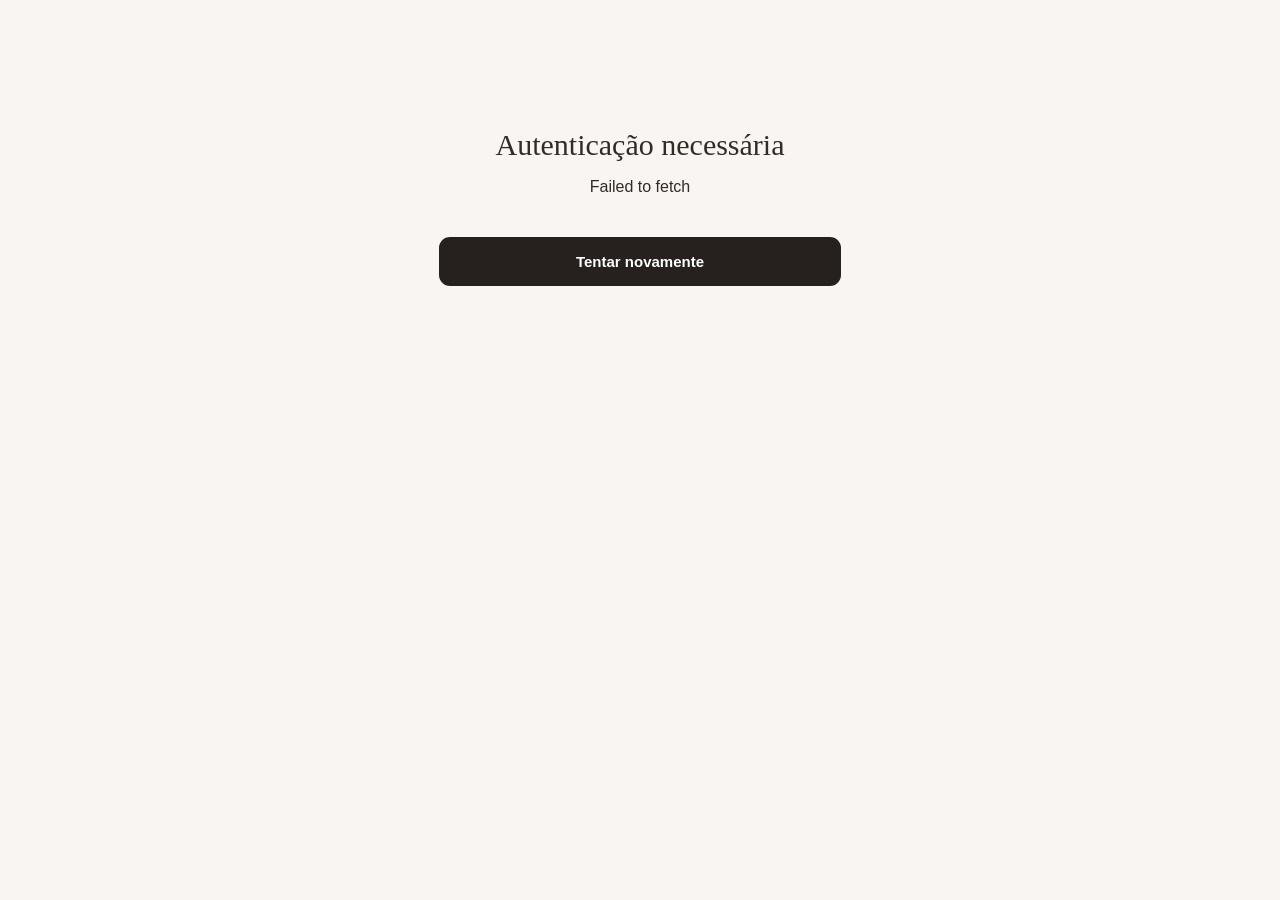
<file: CadastroPerfil.html>
<!DOCTYPE html>
<html lang="pt-BR">
<head>
  <meta charset="UTF-8">
  <meta name="viewport" content="width=device-width, initial-scale=1.0">
  <meta name="theme-color" content="#26211e">
  <title>Essenza | Cadastro de usuários</title>

  <style>
    :root {
      --brown: #26211e;
      --taupe: #9e7960;
      --background: #f8f5f2;
      --border: #e8ded5;
      --text: #332b26;
    }

    * {
      box-sizing: border-box;
    }

    body {
      margin: 0;
      padding: 24px 16px;
      background: var(--background);
      color: var(--text);
      font-family: -apple-system, BlinkMacSystemFont, "Segoe UI", sans-serif;
    }

    .container {
      width: 100%;
      max-width: 520px;
      margin: 20px auto;
      padding: 28px;
      background: white;
      border: 1px solid var(--border);
      border-radius: 20px;
      box-shadow: 0 15px 45px rgba(38, 33, 30, .07);
    }

    .brand {
      color: var(--taupe);
      font-size: 12px;
      font-weight: 700;
      letter-spacing: 3px;
      text-transform: uppercase;
    }

    h1 {
      margin: 10px 0;
      font-family: Georgia, serif;
      font-size: 30px;
      font-weight: 500;
    }

    .description {
      margin-bottom: 24px;
      color: #766c65;
      font-size: 14px;
      line-height: 1.6;
    }

    label {
      display: block;
      margin: 16px 0 7px;
      font-size: 13px;
      font-weight: 650;
    }

    input, select {
      display: block;
      width: 100%;
      min-height: 46px;
      padding: 12px;
      border: 1px solid #ded5ce;
      border-radius: 10px;
      outline: none;
      background: white;
      color: var(--text);
      font-size: 15px;
    }

    input:focus, select:focus {
      border-color: var(--taupe);
      box-shadow: 0 0 0 3px rgba(158, 121, 96, .12);
    }

    .section-title {
      margin-top: 27px;
      padding-bottom: 9px;
      border-bottom: 1px solid var(--border);
      font-size: 14px;
      font-weight: 700;
    }

    .hint {
      color: #81766f;
      font-size: 12px;
      line-height: 1.5;
    }

    button {
      width: 100%;
      min-height: 49px;
      margin-top: 25px;
      padding: 13px;
      border: none;
      border-radius: 11px;
      background: var(--brown);
      color: white;
      font-size: 15px;
      font-weight: 700;
      cursor: pointer;
    }

    button:disabled {
      opacity: .6;
      cursor: wait;
    }

    #mensagem {
      display: none;
      margin-top: 18px;
      padding: 13px;
      border-radius: 10px;
      font-size: 14px;
      line-height: 1.5;
      overflow-wrap: anywhere;
      white-space: pre-wrap;
    }

    #mensagem.sucesso {
      display: block;
      background: #edf7ef;
      color: #246238;
    }

    #mensagem.erro {
      display: block;
      background: #fff0ef;
      color: #a12f2f;
    }

    #mensagem.info {
      display: block;
      background: #f4eee9;
      color: #5e493a;
    }

    .footer {
      margin-top: 22px;
      color: #93877e;
      font-size: 11px;
      text-align: center;
    }

    [hidden] {
      display: none !important;
    }
  </style>
</head>

<body>
  <main class="container" id="container" hidden>
    <div class="brand">Essenza Íntimas</div>
    <h1>Novo cadastro</h1>

    <p class="description">
      Crie uma nova conta e seu perfil pessoal.
      Acesso administrativo restrito.
    </p>

    <form id="formCadastro">
      <label for="role">Tipo de usuário *</label>
      <select id="role" name="role" required>
         <option value="CUSTOMER">Cliente (CUSTOMER)</option>
    <option value="ADMIN">Administrador (ADMIN)</option>
    <option value="EMPLOYEE">Funcionário (EMPLOYEE)</option>
      </select>

      <div class="section-title">Dados de acesso</div>

      <label for="email">E-mail *</label>
      <input
        id="email"
        name="email"
        type="email"
        autocomplete="email"
        maxlength="254"
        placeholder="usuario@email.com"
        required
      >

      <label for="password">Senha *</label>
      <input
        id="password"
        name="password"
        type="password"
        autocomplete="new-password"
        minlength="8"
        placeholder="Mínimo de 8 caracteres"
        required
      >

      <label for="confirmPassword">Confirmar senha *</label>
      <input
        id="confirmPassword"
        name="confirmPassword"
        type="password"
        autocomplete="new-password"
        minlength="8"
        placeholder="Digite a senha novamente"
        required
      >

      <div class="section-title">Perfil pessoal</div>

      <label for="name">Nome completo *</label>
      <input
        id="name"
        name="name"
        type="text"
        maxlength="120"
        autocomplete="name"
        placeholder="Nome completo"
        required
      >

      <label for="phone">Telefone</label>
      <input
        id="phone"
        name="phone"
        type="tel"
        autocomplete="tel"
        maxlength="25"
        placeholder="(85) 99999-9999"
      >

      <label for="document">CPF (opcional)</label>
      <input
        id="document"
        name="document"
        inputmode="numeric"
        maxlength="14"
        autocomplete="off"
        placeholder="000.000.000-00"
      >

      <section id="empresaSection" hidden>
        <div class="section-title">Dados da empresa</div>

        <label for="companyName">Nome da empresa *</label>
        <input
          id="companyName"
          name="companyName"
          maxlength="120"
          placeholder="Nome da empresa"
        >

        <label for="companyDocument">CNPJ *</label>
        <input
          id="companyDocument"
          name="companyDocument"
          inputmode="numeric"
          maxlength="18"
          placeholder="00.000.000/0000-00"
        >

        <label for="companyEmail">E-mail comercial</label>
        <input
          id="companyEmail"
          name="companyEmail"
          type="email"
          maxlength="254"
          placeholder="contato@empresa.com"
        >

        <label for="companyPhone">Telefone comercial</label>
        <input
          id="companyPhone"
          name="companyPhone"
          type="tel"
          maxlength="25"
          placeholder="Telefone da empresa"
        >
      </section>

      <button id="btnCadastrar" type="submit">
        Criar conta e perfil
      </button>

      <div id="mensagem" role="status" aria-live="polite"></div>
    </form>

    <div class="footer">
      Essenza Íntimas · Gestão de usuários
    </div>
  </main>

  <script src="./cadastroPerfil.js"></script>
</body>
</html>
</file>
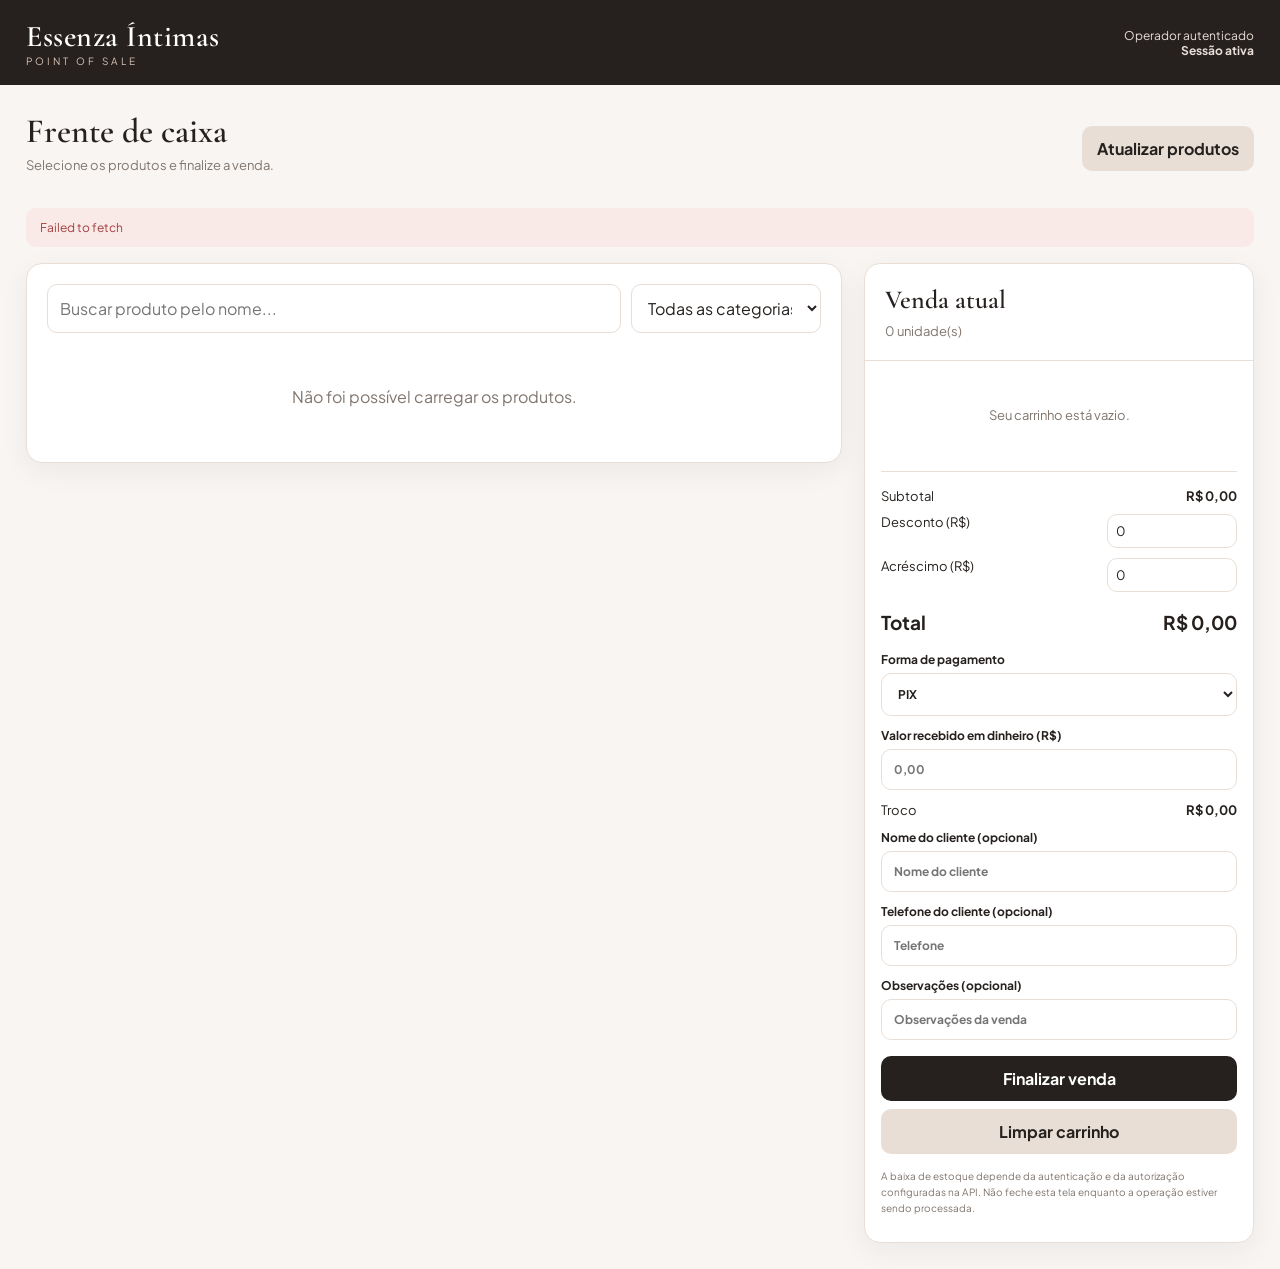
<file: pdv.html>
<!DOCTYPE html>
<html lang="pt-BR">
<head>
  <meta charset="UTF-8">
  <meta name="viewport" content="width=device-width, initial-scale=1.0">
  <meta name="theme-color" content="#26211E">
  <title>PDV | Essenza Íntimas</title>

  <link rel="preconnect" href="https://fonts.googleapis.com">
  <link href="https://fonts.googleapis.com/css2?family=Cormorant+Garamond:wght@500;600;700&family=Plus+Jakarta+Sans:wght@400;500;600;700&display=swap" rel="stylesheet">

  <style>
    :root {
      --dark: #26211E;
      --brown: #9E7960;
      --background: #F8F5F2;
      --surface: #FFFFFF;
      --border: #E8DED5;
      --muted: #81766F;
      --success: #2F7D4A;
      --danger: #A64040;
      --shadow: 0 8px 28px rgba(38,33,30,.06);
    }

    * { box-sizing: border-box; }

    body {
      margin: 0;
      background: var(--background);
      color: var(--dark);
      font-family: "Plus Jakarta Sans", sans-serif;
    }

    button, input, select { font: inherit; }
    button { cursor: pointer; }

    .topbar {
      display: flex;
      justify-content: space-between;
      align-items: center;
      gap: 16px;
      padding: 18px 26px;
      background: var(--dark);
      color: white;
    }

    .brand {
      font: 600 30px "Cormorant Garamond", serif;
      letter-spacing: .5px;
    }

    .brand small {
      display: block;
      font: 10px "Plus Jakarta Sans", sans-serif;
      letter-spacing: 3px;
      color: #D8C2B3;
      text-transform: uppercase;
    }

    .operator {
      font-size: 12px;
      color: #E8DED5;
      text-align: right;
    }

    .page {
      max-width: 1500px;
      margin: auto;
      padding: 26px;
    }

    .heading {
      display: flex;
      justify-content: space-between;
      align-items: center;
      gap: 12px;
      margin-bottom: 22px;
    }

    h1, h2, h3, p { margin-top: 0; }
    h1 {
      font: 600 34px "Cormorant Garamond", serif;
      margin-bottom: 5px;
    }

    .subtitle { color: var(--muted); font-size: 13px; }

    .layout {
      display: grid;
      grid-template-columns: minmax(0, 1fr) 390px;
      gap: 22px;
      align-items: start;
    }

    .panel {
      background: var(--surface);
      border: 1px solid var(--border);
      border-radius: 16px;
      box-shadow: var(--shadow);
    }

    .catalog-panel { padding: 20px; }

    .toolbar {
      display: flex;
      flex-wrap: wrap;
      gap: 10px;
      margin-bottom: 18px;
    }

    .field {
      width: 100%;
      border: 1px solid var(--border);
      background: white;
      color: var(--dark);
      border-radius: 10px;
      padding: 12px;
      outline: none;
    }

    .field:focus { border-color: var(--brown); }

    .search { flex: 1 1 220px; }
    .category { flex: 0 1 190px; }

    .product-grid {
      display: grid;
      grid-template-columns: repeat(3, minmax(0, 1fr));
      gap: 14px;
    }

    .product {
      display: flex;
      flex-direction: column;
      gap: 10px;
      border: 1px solid var(--border);
      border-radius: 13px;
      padding: 15px;
      min-width: 0;
    }

    .product h3 {
      font: 600 21px "Cormorant Garamond", serif;
      margin: 0;
      overflow-wrap: anywhere;
    }

    .product-category {
      font-size: 10px;
      color: var(--muted);
      text-transform: uppercase;
      letter-spacing: 1px;
    }

    .price {
      font-weight: 700;
      font-size: 16px;
    }

    .stock {
      font-size: 11px;
      color: var(--muted);
    }

    .stock.low { color: var(--danger); }

    .btn {
      border: 0;
      border-radius: 10px;
      padding: 12px 15px;
      font-weight: 700;
      transition: opacity .15s;
    }

    .btn:disabled { opacity: .45; cursor: not-allowed; }
    .btn-primary { background: var(--dark); color: white; }
    .btn-secondary { background: var(--border); color: var(--dark); }
    .btn-danger { background: #F9E9E7; color: var(--danger); }
    .btn-full { width: 100%; }

    .cart-panel { overflow: hidden; position: sticky; top: 14px; }

    .cart-header {
      padding: 20px;
      border-bottom: 1px solid var(--border);
    }

    .cart-header h2 {
      font: 600 26px "Cormorant Garamond", serif;
      margin-bottom: 4px;
    }

    .cart-body { padding: 16px; }

    .cart-items {
      display: flex;
      flex-direction: column;
      gap: 13px;
      max-height: 370px;
      overflow-y: auto;
    }

    .cart-item {
      padding-bottom: 13px;
      border-bottom: 1px solid var(--border);
    }

    .cart-item-title {
      font-weight: 700;
      font-size: 12px;
      margin-bottom: 5px;
    }

    .cart-item-meta {
      font-size: 11px;
      color: var(--muted);
      margin-bottom: 9px;
    }

    .cart-item-row {
      display: flex;
      justify-content: space-between;
      align-items: center;
      gap: 8px;
    }

    .quantity {
      display: flex;
      align-items: center;
      gap: 10px;
    }

    .quantity button {
      width: 28px;
      height: 28px;
      border: 1px solid var(--border);
      background: white;
      border-radius: 8px;
    }

    .remove {
      border: 0;
      background: transparent;
      color: var(--danger);
      font-size: 11px;
    }

    .empty {
      text-align: center;
      padding: 30px 10px;
      color: var(--muted);
      font-size: 13px;
    }

    .totals {
      display: grid;
      gap: 10px;
      margin: 18px 0;
      padding-top: 16px;
      border-top: 1px solid var(--border);
    }

    .total-line {
      display: flex;
      justify-content: space-between;
      gap: 12px;
      font-size: 13px;
    }

    .total-final {
      font-size: 19px;
      font-weight: 700;
      padding-top: 8px;
    }

    .payment {
      display: grid;
      gap: 12px;
      margin-bottom: 16px;
    }

    .payment label {
      display: grid;
      gap: 6px;
      font-size: 12px;
      font-weight: 700;
    }

    .notice {
      display: none;
      padding: 12px 14px;
      border-radius: 10px;
      margin-bottom: 16px;
      font-size: 12px;
      overflow-wrap: anywhere;
    }

    .notice.show { display: block; }
    .notice.error { color: var(--danger); background: #F9E9E7; }
    .notice.success { color: var(--success); background: #EAF5ED; }
    .notice.info { color: var(--dark); background: var(--background); }

    .empty-products {
      padding: 35px 10px;
      color: var(--muted);
      text-align: center;
      grid-column: 1 / -1;
    }

    .footer-note {
      font-size: 10px;
      line-height: 1.6;
      color: var(--muted);
      margin-top: 14px;
    }

    @media (max-width: 1100px) {
      .layout { grid-template-columns: minmax(0, 1fr) 340px; }
      .product-grid { grid-template-columns: repeat(2, minmax(0, 1fr)); }
    }

    @media (max-width: 800px) {
      .page { padding: 15px; }
      .topbar { padding: 15px; }
      .layout { grid-template-columns: 1fr; }
      .cart-panel { position: static; }
      .product-grid { grid-template-columns: repeat(2, minmax(0, 1fr)); }
      .heading { align-items: flex-start; flex-direction: column; }
    }

    @media (max-width: 430px) {
      .product-grid { grid-template-columns: 1fr; }
      .brand { font-size: 25px; }
    }
  </style>
</head>

<body>
  <header class="topbar">
    <div class="brand">
      Essenza Íntimas
      <small>Point of Sale</small>
    </div>
    <div class="operator">
      <div>Operador autenticado</div>
      <strong id="operatorName">Sessão ativa</strong>
    </div>
  </header>

  <main class="page">
    <div class="heading">
      <div>
        <h1>Frente de caixa</h1>
        <p class="subtitle">Selecione os produtos e finalize a venda.</p>
      </div>
      <button class="btn btn-secondary" id="reloadProducts" type="button">
        Atualizar produtos
      </button>
    </div>

    <div id="notice" class="notice" role="status" aria-live="polite"></div>

    <div class="layout">
      <section class="panel catalog-panel">
        <div class="toolbar">
          <input id="search" class="field search"
            placeholder="Buscar produto pelo nome..." autocomplete="off">

          <select id="categoryFilter" class="field category">
            <option value="">Todas as categorias</option>
          </select>
        </div>

        <div id="productGrid" class="product-grid">
          <div class="empty-products">Carregando produtos...</div>
        </div>
      </section>

      <aside class="panel cart-panel">
        <div class="cart-header">
          <h2>Venda atual</h2>
          <span class="subtitle"><span id="cartCount">0</span> unidade(s)</span>
        </div>

        <div class="cart-body">
          <div id="cartItems" class="cart-items">
            <div class="empty">Seu carrinho está vazio.</div>
          </div>

          <div class="totals">
            <div class="total-line">
              <span>Subtotal</span>
              <strong id="subtotal">R$ 0,00</strong>
            </div>
            <div class="total-line">
              <label for="discount">Desconto (R$)</label>
              <input id="discount" class="field" type="number"
                min="0" step="0.01" value="0" style="max-width:130px;padding:8px">
            </div>
            <div class="total-line">
              <label for="addition">Acréscimo (R$)</label>
              <input id="addition" class="field" type="number"
                min="0" step="0.01" value="0" style="max-width:130px;padding:8px">
            </div>
            <div class="total-line total-final">
              <span>Total</span>
              <strong id="total">R$ 0,00</strong>
            </div>
          </div>

          <div class="payment">
            <label>
              Forma de pagamento
              <select id="paymentMethod" class="field">
                <option value="PIX">PIX</option>
                <option value="DINHEIRO">Dinheiro</option>
                <option value="CARTAO_CREDITO">Cartão de crédito</option>
                <option value="CARTAO_DEBITO">Cartão de débito</option>
                <option value="VALE">Vale</option>
                <option value="OUTRO">Outro</option>
              </select>
            </label>

            <label id="cashReceivedLabel" hidden>
              Valor recebido em dinheiro (R$)
              <input id="cashReceived" class="field" type="number"
                min="0" step="0.01" placeholder="0,00">
            </label>

            <div class="total-line" id="changeLine" hidden>
              <span>Troco</span>
              <strong id="change">R$ 0,00</strong>
            </div>

            <label>
              Nome do cliente (opcional)
              <input id="customerName" class="field"
                maxlength="120" placeholder="Nome do cliente">
            </label>

            <label>
              Telefone do cliente (opcional)
              <input id="customerPhone" class="field"
                maxlength="30" placeholder="Telefone">
            </label>

            <label>
              Observações (opcional)
              <input id="observations" class="field"
                maxlength="500" placeholder="Observações da venda">
            </label>
          </div>

          <button id="finishSale" class="btn btn-primary btn-full" type="button">
            Finalizar venda
          </button>

          <button id="clearCart" class="btn btn-secondary btn-full"
            type="button" style="margin-top:8px">
            Limpar carrinho
          </button>

          <p class="footer-note">
            A baixa de estoque depende da autenticação e da autorização
            configuradas na API. Não feche esta tela enquanto a operação
            estiver sendo processada.
          </p>
        </div>
      </aside>
    </div>
  </main>

  <script src="./pdv.js" defer></script>
</body>
</html>
</file>
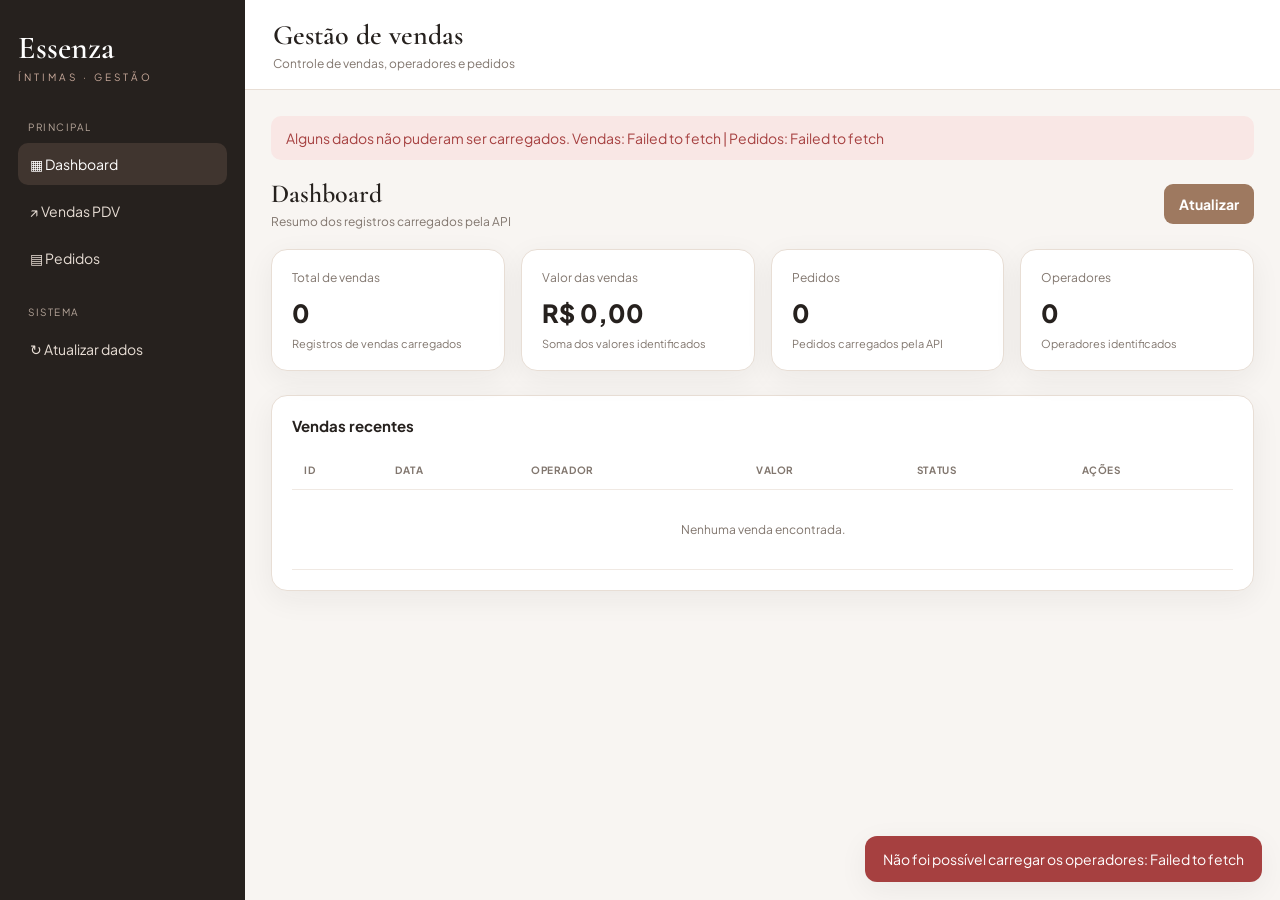
<file: Vendas.html>
<!DOCTYPE html>
<html lang="pt-BR">
<head>
  <meta charset="UTF-8">
  <meta name="viewport" content="width=device-width, initial-scale=1">
  <title>Vendas e Pedidos | Essenza Íntimas</title>

  <link rel="preconnect" href="https://fonts.googleapis.com">
  <link href="https://fonts.googleapis.com/css2?family=Plus+Jakarta+Sans:wght@400;500;600;700;800&family=Cormorant+Garamond:wght@500;600;700&display=swap" rel="stylesheet">

  <style>
    :root {
      --bg: #F8F5F2;
      --surface: #FFFFFF;
      --text: #26211E;
      --muted: #81766E;
      --primary: #9E7960;
      --border: #E8DED5;
      --success: #2F7D4A;
      --danger: #A64040;
      --warning: #A4773C;
      --shadow: 0 8px 30px rgba(38, 33, 30, .06);
      --radius: 16px;
    }

    * { box-sizing: border-box; }

    body {
      margin: 0;
      background: var(--bg);
      color: var(--text);
      font-family: "Plus Jakarta Sans", sans-serif;
      font-size: 14px;
    }

    button, input, select, textarea { font: inherit; }
    button { cursor: pointer; }

    .layout {
      min-height: 100vh;
      display: grid;
      grid-template-columns: 245px minmax(0, 1fr);
    }

    .sidebar {
      background: #26211E;
      color: white;
      padding: 28px 18px;
    }

    .brand {
      font: 600 32px "Cormorant Garamond", serif;
      margin: 0 0 4px;
    }

    .brand-sub {
      color: #C8A99A;
      font-size: 10px;
      letter-spacing: 3px;
      text-transform: uppercase;
      margin-bottom: 38px;
    }

    .nav-label {
      color: #B6A69A;
      font-size: 10px;
      letter-spacing: 1.5px;
      margin: 22px 10px 10px;
      text-transform: uppercase;
    }

    .nav-button {
      width: 100%;
      text-align: left;
      padding: 12px;
      margin-bottom: 5px;
      color: #E8DED5;
      background: transparent;
      border: 0;
      border-radius: 10px;
    }

    .nav-button:hover, .nav-button.active {
      background: #40352F;
      color: white;
    }

    .main { min-width: 0; }

    .topbar {
      background: white;
      border-bottom: 1px solid var(--border);
      padding: 18px 28px;
      display: flex;
      align-items: center;
      justify-content: space-between;
      gap: 12px;
    }

    .topbar h1 {
      font: 600 28px "Cormorant Garamond", serif;
      margin: 0;
    }

    .topbar p {
      margin: 4px 0 0;
      color: var(--muted);
      font-size: 12px;
    }

    .content { padding: 26px; }

    .page { display: none; }
    .page.active { display: block; }

    .page-heading {
      display: flex;
      align-items: center;
      justify-content: space-between;
      gap: 12px;
      flex-wrap: wrap;
      margin-bottom: 20px;
    }

    .page-heading h2 {
      margin: 0;
      font: 600 26px "Cormorant Garamond", serif;
    }

    .page-heading p {
      margin: 5px 0 0;
      color: var(--muted);
      font-size: 12px;
    }

    .cards {
      display: grid;
      grid-template-columns: repeat(4, minmax(0, 1fr));
      gap: 16px;
      margin-bottom: 24px;
    }

    .stat, .panel {
      background: var(--surface);
      border: 1px solid var(--border);
      border-radius: var(--radius);
      box-shadow: var(--shadow);
    }

    .stat { padding: 20px; }

    .stat-label {
      color: var(--muted);
      font-size: 12px;
      margin-bottom: 12px;
    }

    .stat-value {
      font-size: 25px;
      font-weight: 800;
      overflow-wrap: anywhere;
    }

    .stat-foot {
      margin-top: 8px;
      color: var(--muted);
      font-size: 11px;
    }

    .panel { padding: 20px; margin-bottom: 22px; }

    .panel h3 {
      font-size: 15px;
      margin: 0 0 16px;
    }

    .toolbar {
      display: grid;
      grid-template-columns: minmax(180px, 2fr) repeat(3, minmax(120px, 1fr)) auto;
      gap: 10px;
      margin-bottom: 18px;
    }

    .field {
      width: 100%;
      min-width: 0;
      padding: 11px 12px;
      background: white;
      border: 1px solid var(--border);
      border-radius: 9px;
      color: var(--text);
      outline: none;
    }

    .field:focus {
      border-color: var(--primary);
      box-shadow: 0 0 0 3px rgba(158, 121, 96, .12);
    }

    .btn {
      border: 0;
      border-radius: 9px;
      padding: 11px 15px;
      background: var(--primary);
      color: white;
      font-weight: 700;
    }

    .btn:hover { filter: brightness(.94); }
    .btn.secondary { background: #E8DED5; color: var(--text); }
    .btn.danger { background: var(--danger); }
    .btn.small { padding: 7px 10px; font-size: 12px; }
    .btn:disabled { opacity: .5; cursor: not-allowed; }

    .table-wrap {
      width: 100%;
      overflow-x: auto;
    }

    table {
      width: 100%;
      border-collapse: collapse;
      white-space: nowrap;
    }

    th, td {
      padding: 13px 12px;
      border-bottom: 1px solid #F0E9E3;
      text-align: left;
      font-size: 12px;
    }

    th {
      color: var(--muted);
      font-size: 10px;
      text-transform: uppercase;
      letter-spacing: .6px;
    }

    tbody tr:hover { background: #FCFAF8; }

    .status {
      display: inline-block;
      padding: 6px 9px;
      border-radius: 99px;
      font-size: 10px;
      font-weight: 800;
      background: #EEE8E3;
      color: #62564D;
    }

    .status.success { background: #E4F2E8; color: var(--success); }
    .status.danger { background: #F9E7E5; color: var(--danger); }
    .status.warning { background: #F8EFD9; color: #88612B; }

    .empty, .loading {
      text-align: center;
      padding: 32px 15px;
      color: var(--muted);
    }

    .error-banner {
      display: none;
      padding: 13px 15px;
      border-radius: 10px;
      background: #F9E7E5;
      color: var(--danger);
      margin-bottom: 18px;
      overflow-wrap: anywhere;
    }

    .error-banner.show { display: block; }

    .modal {
      display: none;
      position: fixed;
      inset: 0;
      z-index: 100;
      padding: 20px;
      background: rgba(23, 19, 17, .55);
      align-items: center;
      justify-content: center;
    }

    .modal.show { display: flex; }

    .modal-card {
      width: min(700px, 100%);
      max-height: 85vh;
      overflow: auto;
      background: white;
      border-radius: 16px;
      padding: 24px;
    }

    .modal-head {
      display: flex;
      align-items: center;
      justify-content: space-between;
      gap: 12px;
      margin-bottom: 18px;
    }

    .modal-head h2 {
      margin: 0;
      font: 600 26px "Cormorant Garamond", serif;
    }

    .detail-grid {
      display: grid;
      grid-template-columns: repeat(2, minmax(0, 1fr));
      gap: 12px;
      margin-bottom: 20px;
    }

    .detail-item {
      background: var(--bg);
      padding: 13px;
      border-radius: 10px;
      overflow-wrap: anywhere;
    }

    .detail-item small {
      display: block;
      color: var(--muted);
      margin-bottom: 6px;
    }

    .detail-item strong { overflow-wrap: anywhere; }

    .modal-actions {
      display: flex;
      justify-content: flex-end;
      gap: 8px;
      flex-wrap: wrap;
      margin-top: 18px;
    }

    .mobile-menu { display: none; }

    .toast {
      position: fixed;
      right: 18px;
      bottom: 18px;
      z-index: 200;
      display: none;
      max-width: min(420px, calc(100vw - 36px));
      padding: 14px 18px;
      border-radius: 12px;
      background: #26211E;
      color: white;
      box-shadow: var(--shadow);
      overflow-wrap: anywhere;
    }

    .toast.show { display: block; }
    .toast.error { background: var(--danger); }
    .toast.success { background: var(--success); }

    @media (max-width: 1100px) {
      .cards { grid-template-columns: repeat(2, minmax(0, 1fr)); }
      .toolbar { grid-template-columns: repeat(2, minmax(0, 1fr)); }
      .toolbar .search { grid-column: 1 / -1; }
    }

    @media (max-width: 760px) {
      .layout { display: block; }
      .sidebar { display: none; padding: 16px; }
      .sidebar.open { display: block; }
      .brand-sub { margin-bottom: 15px; }
      .topbar { padding: 15px; }
      .topbar h1 { font-size: 24px; }
      .content { padding: 15px; }
      .cards { gap: 10px; }
      .stat { padding: 15px; }
      .stat-value { font-size: 20px; }
      .panel { padding: 14px; }
      .toolbar { grid-template-columns: 1fr; }
      .toolbar .search { grid-column: auto; }
      .mobile-menu { display: inline-block; }
      .detail-grid { grid-template-columns: 1fr; }
    }

    
/* KPIs de pedidos */
.orders-stats-grid,
.stats-grid {
  display: grid;
  grid-template-columns: repeat(auto-fit, minmax(190px, 1fr));
  gap: 16px;
  width: 100%;
  margin: 20px 0 24px;
}

.orders-stats-grid .stat-card,
.stats-grid .stat-card {
  position: relative;
  display: flex;
  flex-direction: column;
  justify-content: space-between;
  gap: 14px;
  min-width: 0;
  min-height: 115px;
  padding: 20px;
  background: var(--card, #ffffff);
  border: 1px solid var(--border, #e5e7eb);
  border-radius: 16px;
  box-shadow: 0 3px 12px rgba(0, 0, 0, 0.04);
  transition: transform 0.2s ease, box-shadow 0.2s ease;
}

.orders-stats-grid .stat-card:hover,
.stats-grid .stat-card:hover {
  transform: translateY(-2px);
  box-shadow: 0 8px 22px rgba(0, 0, 0, 0.07);
}

.orders-stats-grid .stat-card span,
.stats-grid .stat-card span {
  color: var(--muted, #6b7280);
  font-size: 13px;
  font-weight: 500;
  line-height: 1.5;
}

.orders-stats-grid .stat-card strong,
.stats-grid .stat-card strong {
  color: var(--text, #171717);
  font-size: clamp(22px, 2vw, 29px);
  font-weight: 750;
  line-height: 1.2;
  overflow-wrap: anywhere;
  font-variant-numeric: tabular-nums;
}

@media (max-width: 600px) {
  .orders-stats-grid,
  .stats-grid {
    grid-template-columns: repeat(2, minmax(0, 1fr));
    gap: 10px;
    margin: 14px 0 20px;
  }

  .orders-stats-grid .stat-card,
  .stats-grid .stat-card {
    padding: 14px;
    min-height: 100px;
    border-radius: 12px;
  }

  .orders-stats-grid .stat-card strong,
  .stats-grid .stat-card strong {
    font-size: 21px;
  }
}

    
#modalDetalhesRegistro {
  position: fixed !important;
  inset: 0 !important;
  z-index: 2147483647 !important;
  display: flex !important;
  align-items: center !important;
  justify-content: center !important;
  padding: 16px !important;
  background: rgba(0, 0, 0, 0.65) !important;
  box-sizing: border-box !important;
}

#modalDetalhesRegistro .modal-conteudo {
  position: relative !important;
  width: 100% !important;
  max-width: 720px !important;
  max-height: 90vh !important;
  overflow-y: auto !important;
  background: #fff !important;
  color: #222 !important;
  border-radius: 16px !important;
  box-shadow: 0 20px 60px rgba(0, 0, 0, 0.3) !important;
  padding: 24px !important;
  box-sizing: border-box !important;
}

#modalDetalhesRegistro .modal-cabecalho {
  display: flex !important;
  justify-content: space-between !important;
  align-items: center !important;
  gap: 12px !important;
  margin-bottom: 24px !important;
}

#modalDetalhesRegistro .modal-secao {
  padding: 16px !important;
  margin-bottom: 16px !important;
  background: #f8f5f2 !important;
  border-radius: 12px !important;
}

#modalDetalhesRegistro .modal-item {
  display: flex !important;
  justify-content: space-between !important;
  gap: 16px !important;
  padding: 12px 0 !important;
  border-bottom: 1px solid #e5e7eb !important;
}

#modalDetalhesRegistro button {
  cursor: pointer !important;
  border: 1px solid #ddd !important;
  padding: 8px 14px !important;
  border-radius: 8px !important;
  background: white !important;
  color: #222 !important;
}

  </style>
</head>

<body>
<div class="layout">
  <aside class="sidebar" id="sidebar">
    <div class="brand">Essenza</div>
    <div class="brand-sub">Íntimas · Gestão</div>

    <div class="nav-label">Principal</div>
    <button class="nav-button active" data-page="dashboard">▦ Dashboard</button>
    <button class="nav-button" data-page="vendas">↗ Vendas PDV</button>
    <button class="nav-button" data-page="pedidos">▤ Pedidos</button>

    <div class="nav-label">Sistema</div>
    <button class="nav-button" id="refreshButton">↻ Atualizar dados</button>
  </aside>

  <main class="main">
    <header class="topbar">
      <div>
        <h1>Gestão de vendas</h1>
        <p>Controle de vendas, operadores e pedidos</p>
      </div>
      <button class="btn secondary mobile-menu" id="mobileMenu">☰ Menu</button>
    </header>

    <div class="content">
      <div class="error-banner" id="errorBanner"></div>

      <section class="page active" id="page-dashboard">
        <div class="page-heading">
          <div>
            <h2>Dashboard</h2>
            <p>Resumo dos registros carregados pela API</p>
          </div>
          <button class="btn" id="refreshDashboard">Atualizar</button>
        </div>

        <div class="cards">
          <div class="stat">
            <div class="stat-label">Total de vendas</div>
            <div class="stat-value" id="statSales">—</div>
            <div class="stat-foot">Registros de vendas carregados</div>
          </div>
          <div class="stat">
            <div class="stat-label">Valor das vendas</div>
            <div class="stat-value" id="statRevenue">—</div>
            <div class="stat-foot">Soma dos valores identificados</div>
          </div>
          <div class="stat">
            <div class="stat-label">Pedidos</div>
            <div class="stat-value" id="statOrders">—</div>
            <div class="stat-foot">Pedidos carregados pela API</div>
          </div>
          <div class="stat">
            <div class="stat-label">Operadores</div>
            <div class="stat-value" id="statOperators">—</div>
            <div class="stat-foot">Operadores identificados</div>
          </div>
        </div>

        <div class="panel">
          <h3>Vendas recentes</h3>
          <div class="table-wrap">
            <table>
              <thead>
                <tr>
                  <th>ID</th>
                  <th>Data</th>
                  <th>Operador</th>
                  <th>Valor</th>
                  <th>Status</th>
                  <th>Ações</th>
                </tr>
              </thead>
              <tbody id="recentSalesBody">
                <tr><td colspan="6" class="loading">Carregando vendas...</td></tr>
              </tbody>
            </table>
          </div>
        </div>
      </section>

      <section class="page" id="page-vendas">
        <div class="page-heading">
          <div>
            <h2>Vendas PDV</h2>
            <p>Pesquise, filtre e consulte as vendas registradas</p>
          </div>
          <button class="btn" id="refreshSales">Atualizar vendas</button>
        </div>

        <div class="panel">
          <div class="toolbar">
            <input class="field search" id="salesSearch" placeholder="Buscar ID, operador ou cliente">
            <input class="field" type="date" id="salesFrom" aria-label="Data inicial">
            <input class="field" type="date" id="salesTo" aria-label="Data final">
            <select class="field" id="salesStatus" aria-label="Status">
              <option value="">Todos os status</option>
            </select>
            <select class="field" id="salesOperator" aria-label="Operador">
              <option value="">Todos os operadores</option>
            </select>
            <button class="btn" id="filterSales">Filtrar</button>
            <button class="btn secondary" id="clearSalesFilters">Limpar</button>
          </div>
          
          
<div class="cards">
  <div class="stat">
    <div class="stat-label">Total de vendas</div>
    <div class="stat-value" id="salesStatCount">0</div>
    <div class="stat-foot">Vendas no filtro atual</div>
  </div>

  <div class="stat">
    <div class="stat-label">Faturamento</div>
    <div class="stat-value" id="salesStatRevenue">R$ 0,00</div>
    <div class="stat-foot">Exclui vendas canceladas</div>
  </div>

  <div class="stat">
    <div class="stat-label">Ticket médio</div>
    <div class="stat-value" id="salesStatAverage">R$ 0,00</div>
    <div class="stat-foot">Por venda não cancelada</div>
  </div>

  <div class="stat">
    <div class="stat-label">Vendas canceladas</div>
    <div class="stat-value" id="salesStatCanceled">0</div>
    <div class="stat-foot">Quantidade de cancelamentos</div>
  </div>
</div>


          <div class="table-wrap">
            <table>
              <thead>
                <tr>
                  <th>ID</th>
                  <th>Data</th>
                  <th>Cliente</th>
                  <th>Operador</th>
                  <th>Pagamento</th>
                  <th>Valor</th>
                  <th>Status</th>
                  <th>Ações</th>
                </tr>
              </thead>
              <tbody id="salesBody">
                <tr><td colspan="8" class="loading">Carregando vendas...</td></tr>
              </tbody>
            </table>
          </div>
          <p id="salesCount" class="stat-foot"></p>
        </div>
      </section>

      <section class="page" id="page-pedidos">
        <div class="page-heading">
          <div>
            <h2>Pedidos</h2>
            <p>Consulte os pedidos registrados na API</p>
          </div>
          <button class="btn" id="refreshOrders">Atualizar pedidos</button>
        </div>

        <div class="panel">
          <div class="toolbar">
            <input class="field search" id="ordersSearch" placeholder="Buscar ID, cliente ou telefone">
            <input class="field" type="date" id="ordersFrom" aria-label="Data inicial">
            <input class="field" type="date" id="ordersTo" aria-label="Data final">
            <select class="field" id="ordersStatus" aria-label="Status dos pedidos">
              <option value="">Todos os status</option>
            </select>
            <button class="btn" id="filterOrders">Filtrar</button>
            <button class="btn secondary" id="clearOrdersFilters">Limpar</button>
          </div>

          
<div class="orders-stats-grid">
  <div class="stat-card">
    <span>Total de pedidos</span>
    <strong id="ordersStatCount">0</strong>
  </div>

  <div class="stat-card">
    <span>Faturamento válido</span>
    <strong id="ordersStatRevenue">R$ 0,00</strong>
  </div>

  <div class="stat-card">
    <span>Ticket médio</span>
    <strong id="ordersStatAverage">R$ 0,00</strong>
  </div>

  <div class="stat-card">
    <span>Pendentes</span>
    <strong id="ordersStatPending">0</strong>
  </div>

  <div class="stat-card">
    <span>Em andamento</span>
    <strong id="ordersStatProgress">0</strong>
  </div>

  <div class="stat-card">
    <span>Concluídos</span>
    <strong id="ordersStatCompleted">0</strong>
  </div>

  <div class="stat-card">
    <span>Cancelados</span>
    <strong id="ordersStatCanceled">0</strong>
  </div>

  <div class="stat-card">
    <span>Pedidos de hoje</span>
    <strong id="ordersStatToday">0</strong>
  </div>

  <div class="stat-card">
    <span>Valor cancelado</span>
    <strong id="ordersStatCanceledValue">R$ 0,00</strong>
  </div>
</div>


          <div class="table-wrap">
            <table>
              <thead>
                <tr>
                  <th>ID</th>
                  <th>Data</th>
                  <th>Cliente</th>
                  <th>Telefone</th>
                  <th>Valor</th>
                  <th>Status</th>
                  <th>Ações</th>
                </tr>
              </thead>
              <tbody id="ordersBody">
                <tr><td colspan="7" class="loading">Carregando pedidos...</td></tr>
              </tbody>
            </table>
          </div>
          <p id="ordersCount" class="stat-foot"></p>
        </div>
      </section>
    </div>
  </main>
</div>

<div class="modal" id="detailModal" role="dialog" aria-modal="true">
  <div class="modal-card">
    <div class="modal-head">
      <h2 id="modalTitle">Detalhes</h2>
      <button class="btn secondary" id="closeModal">Fechar</button>
    </div>
    <div id="modalContent"></div>
    <div class="modal-actions" id="modalActions"></div>
  </div>
</div>

<div class="toast" id="toast"></div>

<script>
"use strict";

/* =========================================================
   CONFIGURAÇÃO
   Ajuste VENDAS_BASE caso seu backend use outro prefixo.
   ========================================================= */
const CONFIG = {
  API_BASE: "https://essenzaintimasapi.onrender.com",
  VENDAS_BASE: "/vendas",
  PEDIDOS_BASE: "/pedidos"
};

const $ = (id) => document.getElementById(id);

const state = {
  vendas: [],
  pedidos: [],
  operadores: [],
  carregando: false
};

/* =========================================================
   FUNÇÕES AUXILIARES
   ========================================================= */
function normalizarLista(data) {
  if (Array.isArray(data)) return data;
  if (!data || typeof data !== "object") return [];

  const candidates = [
    data.data,
    data.items,
    data.results,
    data.vendas,
    data.pedidos,
    data.sales,
    data.orders,
    data.operadores,
    data.operators
  ];

  for (const candidate of candidates) {
    if (Array.isArray(candidate)) return candidate;
    if (candidate && typeof candidate === "object") {
      const nested = normalizarLista(candidate);
      if (nested.length) return nested;
    }
  }

  return [];
}

function obterToken() {
  const keys = ["token", "accessToken", "jwt", "access_token"];

  for (const key of keys) {
    try {
      const value = localStorage.getItem(key);
      if (value) return value;
    } catch (_) {}
  }

  return null;
}

async function api(path, options = {}) {
  const token = obterToken();
  const headers = new Headers(options.headers || {});

  if (token && !headers.has("Authorization")) {
    headers.set("Authorization", "Bearer " + token);
  }

  if (options.body && !headers.has("Content-Type")) {
    headers.set("Content-Type", "application/json");
  }

  const response = await fetch(CONFIG.API_BASE + path, {
    ...options,
    headers,
    credentials: "include"
  });

  const text = await response.text();
  let data = null;

  if (text) {
    try {
      data = JSON.parse(text);
    } catch (_) {
      data = { message: text };
    }
  }

  if (!response.ok) {
    const message =
      data?.message ||
      data?.error ||
      data?.erro ||
      `Erro HTTP ${response.status}`;

    throw new Error(message);
  }

  return data;
}

function primeiro(...values) {
  for (const value of values) {
    if (value !== undefined && value !== null && value !== "") {
      return value;
    }
  }
  return null;
}

function idRegistro(item) {
  return String(primeiro(item?._id, item?.id, item?.vendaId, item?.pedidoId, item?.numero, "—"));
}

function nomeCliente(item) {
  return String(primeiro(
    item?.clienteNome,
    item?.nomeCliente,
    item?.customerName,
    item?.cliente?.nome,
    item?.cliente?.name,
    item?.customer?.name,
    item?.nome,
    item?.name,
    "Não informado"
  ));
}

function telefoneCliente(item) {
  return String(primeiro(
    item?.telefone,
    item?.telefoneCliente,
    item?.customerPhone,
    item?.cliente?.telefone,
    item?.cliente?.phone,
    item?.phone,
    "—"
  ));
}

function operadorId(item) {
  const op = item?.operador;
  const user = item?.usuario;
  const operator = item?.operator;

  return String(primeiro(
    item?.operadorId,
    item?.userId,
    item?.usuarioId,
    item?.operatorId,
    item?.operador_id,
    item?.operadorUserId,
    item?.createdBy,
    item?.createdByUserId,
    typeof op === "string" ? op : null,
    op?.userId,
    op?.usuarioId,
    op?.id,
    op?._id,
    typeof user === "string" ? user : null,
    user?.userId,
    user?.id,
    user?._id,
    typeof operator === "string" ? operator : null,
    operator?.userId,
    operator?.id,
    operator?._id,
    " "
  )).trim();
}


function operador(item) {
  const id = String(operadorId(item) || "").trim();

  if (!id) return "Não informado";

  const encontrado = state.operadores.find(
    (usuario) => usuario.id === id
  );

  return encontrado?.nome || "Operador não encontrado";
}

function statusRegistro(item) {
  return String(primeiro(
    item?.status,
    item?.situacao,
    item?.statusVenda,
    item?.statusPedido,
    "NÃO INFORMADO"
  )).trim().toUpperCase();
}

function pagamento(item) {
  return String(primeiro(
    item?.formaPagamento,
    item?.metodoPagamento,
    item?.paymentMethod,
    item?.pagamento?.metodo,
    item?.pagamento?.forma,
    item?.payment?.method,
    item?.tipoPagamento,
    "—"
  ));
}

function valorRegistro(item) {
  const value = primeiro(
    item?.valorTotal,
    item?.total,
    item?.totalVenda,
    item?.valor,
    item?.amount,
    item?.totalAmount,
    item?.precoTotal,
    item?.resumo?.total,
    item?.totais?.total,
    0
  );

  const number = Number(value);
  return Number.isFinite(number) ? number : 0;
}

function dataValor(item) {
  const value = primeiro(
    item?.createdAt,
    item?.data,
    item?.dataVenda,
    item?.dataPedido,
    item?.updatedAt,
    item?.created_at,
    item?.date
  );

  if (!value) return null;

  const date = new Date(value);
  return Number.isNaN(date.getTime()) ? null : date;
}

function formatarData(item) {
  const date = dataValor(item);
  return date ? date.toLocaleString("pt-BR") : "—";
}

function moeda(value) {
  return Number(value || 0).toLocaleString("pt-BR", {
    style: "currency",
    currency: "BRL"
  });
}

function escapar(value) {
  return String(value ?? "").replace(/[&<>"']/g, (char) => ({
    "&": "&amp;",
    "<": "&lt;",
    ">": "&gt;",
    '"': "&quot;",
    "'": "&#39;"
  })[char]);
}


function valorPedido(item) {

  const pagamento = item?.pagamento;

  const possiveisValores = [
    item?.total,
    item?.valorTotal,
    item?.totalPedido,
    item?.valor,
    pagamento?.total,
    pagamento?.valorTotal,
    pagamento?.valor,
    pagamento?.valorPago,
    pagamento?.totalPago
  ];

  const valor = possiveisValores.find(
    v => v !== undefined && v !== null && v !== ""
  );

  const numero = Number(valor);
  return Number.isFinite(numero) ? numero : 0;
}

function statusPedido(item) {
  return String(
    item?.status ??
    item?.entrega?.status ??
    ""
  ).trim().toUpperCase();
}

function dataPedido(item) {
  return (
    item?.createdAt ??
    item?.dataPedido ??
    item?.dataCriacao ??
    item?.data ??
    null
  );
}

function dataValidaPedido(item) {
  const valor = dataPedido(item);
  if (!valor) return null;

  const data = new Date(valor);
  return Number.isNaN(data.getTime()) ? null : data;
}


function classeStatus(status) {
  const s = String(status || "").toUpperCase();

  if (/CANCEL|REJEIT|ERRO|FALH/.test(s)) return "danger";
  if (/CONCLUID|COMPLETED|ENTREG|FINALIZ|PAGO|APROVAD/.test(s)) return "success";
  if (/PENDENT|AGUARD|PREPAR|PROCESS|ABERTO|CREATED/.test(s)) return "warning";

  return "";
}

function badgeStatus(status) {
  const text = status || "NÃO INFORMADO";
  return `<span class="status ${classeStatus(text)}">${escapar(text)}</span>`;
}

function mostrarAviso(message, type = "") {
  const toast = $("toast");
  toast.textContent = message;
  toast.className = "toast show" + (type ? " " + type : "");

  window.clearTimeout(mostrarAviso.timer);
  mostrarAviso.timer = window.setTimeout(() => {
    toast.className = "toast";
  }, 4500);
}

function mostrarErro(message) {
  const banner = $("errorBanner");
  banner.textContent = message;
  banner.classList.add("show");
}

function limparErro() {
  $("errorBanner").classList.remove("show");
}

function adicionarOpcoesStatus(select, items) {
  const selected = select.value;
  const values = [...new Set(items.map(statusRegistro).filter(
    (value) => value && value !== "NÃO INFORMADO"
  ))].sort();

  select.innerHTML = '<option value="">Todos os status</option>';

  for (const status of values) {
    const option = document.createElement("option");
    option.value = status;
    option.textContent = status;
    select.appendChild(option);
  }

  if (values.includes(selected)) select.value = selected;
}

/* =========================================================
   CARREGAMENTO DE DADOS
   ========================================================= */
async function carregarVendas() {
  const data = await api(CONFIG.VENDAS_BASE);
  state.vendas = normalizarLista(data);

  console.log("[VENDAS] Registros carregados:", state.vendas.length);
  console.log("[VENDAS] Exemplo de registro:", state.vendas[0] || null);

  adicionarOpcoesStatus($("salesStatus"), state.vendas);
}

async function carregarPedidos() {

  try {
    const data = await api(CONFIG.PEDIDOS_BASE);

    state.pedidos = normalizarLista(data);

    adicionarOpcoesStatus($("ordersStatus"), state.pedidos);

  } catch (error) {
    alert(
      "ERRO AO CARREGAR PEDIDOS:\n\n" +
      error.message
    );

    throw error;
  }
}

async function carregarOperadores() {
  const select = $("salesOperator");
  const selecionado = select.value;

  select.innerHTML =
    '<option value="">Todos os operadores</option>';

  try {
    const data = await api("/products/users/list");
    const usuarios = normalizarLista(data);

    state.operadores = usuarios
      .filter((usuario) => {
        const role = String(
          usuario.role || usuario.membership?.role || ""
        ).toUpperCase();

        const status = String(
          usuario.status || usuario.membership?.status || ""
        ).toUpperCase();

        return (
          ["ADMIN", "EMPLOYEE", "OWNER", "STAFF"].includes(role) &&
          status === "ACTIVE"
        );
      })
      .map((usuario) => {
        // Identificador usado para comparar com a venda.
        const id = String(
          usuario.userId ||
          usuario.id ||
          usuario._id ||
          usuario.user?.id ||
          usuario.user?._id ||
          ""
        ).trim();

        const nome = String(
          usuario.profile?.name ||
          usuario.profile?.nome ||
          usuario.name ||
          usuario.nome ||
          usuario.user?.name ||
          usuario.user?.email ||
          usuario.email ||
          "Operador sem nome"
        ).trim();

        return { id, nome };
      })
      .filter((usuario) => usuario.id);

    for (const usuario of state.operadores) {
      const option = document.createElement("option");
      option.value = usuario.id;
      option.textContent = usuario.nome;
      select.appendChild(option);
    }

    if (state.operadores.some((item) => item.id === selecionado)) {
      select.value = selecionado;
    }

    $("statOperators").textContent = state.operadores.length;

    console.log("[OPERADORES] Lista para cruzamento:", state.operadores);

  } catch (error) {
    console.error("[OPERADORES] Erro:", error);
    $("statOperators").textContent = "Erro";

    mostrarAviso(
      "Não foi possível carregar os operadores: " + error.message,
      "error"
    );
  }
}

async function carregarTudo() {
  if (state.carregando) return;

  state.carregando = true;
  limparErro();

  $("salesBody").innerHTML =
    '<tr><td colspan="8" class="loading">Carregando vendas...</td></tr>';
  $("ordersBody").innerHTML =
    '<tr><td colspan="7" class="loading">Carregando pedidos...</td></tr>';

  const errors = [];

  try {
    try {
      await carregarVendas();
    } catch (error) {
      console.error("[VENDAS] Erro:", error);
      errors.push("Vendas: " + error.message);
      state.vendas = [];
    }

    try {
      await carregarPedidos();
    } catch (error) {
      console.error("[PEDIDOS] Erro:", error);
      errors.push("Pedidos: " + error.message);
      state.pedidos = [];
    }

    await carregarOperadores();

    renderizarDashboard();
    renderizarVendas();
    renderizarPedidos();

    if (errors.length) {
      mostrarErro(
        "Alguns dados não puderam ser carregados. " + errors.join(" | ")
      );
    }
  } finally {
    state.carregando = false;
  }
}

/* =========================================================
   FILTROS
   ========================================================= */
function vendasFiltradas() {
  const query = $("salesSearch").value.trim().toLowerCase();
  const from = $("salesFrom").value;
  const to = $("salesTo").value;
  const status = $("salesStatus").value.toUpperCase();
  const selectedOperator = $("salesOperator").value;

  return state.vendas.filter((item) => {
    const haystack = [
      idRegistro(item),
      nomeCliente(item),
      operador(item),
      pagamento(item),
      statusRegistro(item),
      telefoneCliente(item)
    ].join(" ").toLowerCase();

    if (query && !haystack.includes(query)) return false;

    if (status && statusRegistro(item) !== status) return false;

    if (selectedOperator && operadorId(item) !== selectedOperator) {
      return false;
    }

    const date = dataValor(item);

    if (from) {
      const start = new Date(from + "T00:00:00");
      if (!date || date < start) return false;
    }

    if (to) {
      const end = new Date(to + "T23:59:59.999");
      if (!date || date > end) return false;
    }

    return true;
  });
}

function pedidosFiltrados() {

  const query = $("ordersSearch").value.trim().toLowerCase();
  const from = $("ordersFrom").value;
  const to = $("ordersTo").value;
  const status = $("ordersStatus").value.toUpperCase();

  const resultado = state.pedidos.filter((item) => {
    const haystack = [
      idRegistro(item),
      nomeCliente(item),
      telefoneCliente(item),
      statusPedido(item)
    ].join(" ").toLowerCase();

    if (query && !haystack.includes(query)) return false;

    if (status && statusPedido(item) !== status) return false;

    const date = dataValidaPedido(item);

    if (from) {
      const start = new Date(from + "T00:00:00");
      if (!date || date < start) return false;
    }

    if (to) {
      const end = new Date(to + "T23:59:59.999");
      if (!date || date > end) return false;
    }

    return true;
  });

  return resultado;
}
/* =========================================================
   RENDERIZAÇÃO
   ========================================================= */
function renderizarDashboard() {
  $("statSales").textContent = state.vendas.length;
  $("statOrders").textContent = state.pedidos.length;

  const revenue = state.vendas.reduce((sum, item) => {
    const status = statusRegistro(item);
    if (/CANCEL/.test(status)) return sum;
    return sum + valorRegistro(item);
  }, 0);

  $("statRevenue").textContent = moeda(revenue);
  $("statOperators").textContent = state.operadores.length;

  const recent = [...state.vendas]
    .sort((a, b) => (dataValor(b)?.getTime() || 0) - (dataValor(a)?.getTime() || 0))
    .slice(0, 8);

  $("recentSalesBody").innerHTML = recent.length
    ? recent.map((item) => `
      <tr>
        <td>${escapar(idRegistro(item))}</td>
        <td>${escapar(formatarData(item))}</td>
        <td>${escapar(operador(item))}</td>
        <td>${escapar(moeda(valorRegistro(item)))}</td>
        <td>${badgeStatus(statusRegistro(item))}</td>
        <td><button class="btn small secondary" data-action="sale-detail" data-id="${escapar(idRegistro(item))}">Detalhes</button></td>
      </tr>
    `).join("")
    : '<tr><td colspan="6" class="empty">Nenhuma venda encontrada.</td></tr>';
}


function renderizarVendas() {
  const items = vendasFiltradas();

  const canceladas = items.filter((item) =>
    /CANCEL/.test(statusRegistro(item))
  );

  const validas = items.filter((item) =>
    !/CANCEL/.test(statusRegistro(item))
  );

  const faturamento = validas.reduce(
    (total, item) => total + valorRegistro(item),
    0
  );

  const ticketMedio = validas.length > 0
    ? faturamento / validas.length
    : 0;

  $("salesStatCount").textContent = items.length;
  $("salesStatRevenue").textContent = moeda(faturamento);
  $("salesStatAverage").textContent = moeda(ticketMedio);
  $("salesStatCanceled").textContent = canceladas.length;

  $("salesBody").innerHTML = items.length
    ? items.map((item) => `
      <tr>
        <td>${escapar(idRegistro(item))}</td>
        <td>${escapar(formatarData(item))}</td>
        <td>${escapar(nomeCliente(item))}</td>
        <td>${escapar(operador(item))}</td>
        <td>${escapar(pagamento(item))}</td>
        <td>${escapar(moeda(valorRegistro(item)))}</td>
        <td>${badgeStatus(statusRegistro(item))}</td>
        <td>
          <button
            class="btn small secondary"
            data-action="sale-detail"
            data-id="${escapar(idRegistro(item))}">
            title="Ver detalhes da venda">
            <i class="fas fa-eye" aria-hidden="true"></i>
            Detalhes
          </button>

          ${
            /CANCEL/.test(statusRegistro(item))
              ? ""
              : `<button
                  class="btn small danger"
                  data-action="sale-cancel"
                  data-id="${escapar(idRegistro(item))}">
                  title="Cancelar venda">
                  <i class="fas fa-ban" aria-hidden="true"></i>
                  Cancelar
                </button>`
          }
        </td>
      </tr>
    `).join("")
    : '<tr><td colspan="8" class="empty">Nenhuma venda corresponde aos filtros.</td></tr>';

  $("salesCount").textContent =
    `${items.length} venda(s) exibida(s) de ${state.vendas.length}.`;
}

function renderizarPedidos() {
  const items = pedidosFiltrados();

  // Busca valores em formatos alternativos da API.
  
function valorRealPedido(item) {
  const valor =
    item?.pagamento?.total ??
    item?.pagamentos?.total ??
    item?.pagamento?.valorTotal ??
    item?.pagamentos?.valorTotal ??
    item?.pagamento?.valor ??
    item?.pagamentos?.valor ??
    item?.total ??
    item?.totalPedido ??
    item?.valorTotal ??
    item?.valor ??
    0;

  if (typeof valor === "object" && valor !== null) {
    const numero = Number(
      valor.$numberDecimal ??
      valor.value ??
      valor.amount ??
      0
    );

    return Number.isFinite(numero) ? numero : 0;
  }

  if (typeof valor === "string" && valor.includes(",")) {
    const numero = Number(
      valor.trim().replace(/\./g, "").replace(",", ".")
    );

    return Number.isFinite(numero) ? numero : 0;
  }

  const numero = Number(valor);
  return Number.isFinite(numero) ? numero : 0;
}


  function statusRealPedido(item) {
    return String(
      primeiro(
        item?.status,
        item?.situacao,
        item?.statusPedido,
        item?.pedido?.status,
        item?.entrega?.status,
        "NÃO INFORMADO"
      )
    ).trim().toUpperCase();
  }

  const canceladas = items.filter((item) =>
    /CANCEL|ANULAD|ESTORNAD/.test(statusRealPedido(item))
  );

  const validas = items.filter((item) =>
    !/CANCEL|ANULAD|ESTORNAD/.test(statusRealPedido(item))
  );

  const pendentes = validas.filter((item) =>
    /PENDENT|AGUARDANDO|CREATED|NOVO|RECEBIDO/.test(statusRealPedido(item))
  );

  const concluidas = validas.filter((item) =>
    /CONCLUID|FINALIZAD|ENTREGUE|DELIVERED|COMPLETED/.test(statusRealPedido(item))
  );

  const emAndamento = validas.filter((item) =>
    /PREPAR|PROCESS|ANDAMENTO|CONFIRMAD|READY|PRONTO|OUT_FOR_DELIVERY/.test(statusRealPedido(item))
  );

  const faturamento = validas.reduce(
    (soma, item) => soma + valorRealPedido(item),
    0
  );

  const valorCancelado = canceladas.reduce(
    (soma, item) => soma + valorRealPedido(item),
    0
  );

  const ticketMedio = validas.length
    ? faturamento / validas.length
    : 0;

  const agora = new Date();

  const pedidosHoje = items.filter((item) => {
    const data = dataValidaPedido(item);

    return data &&
      data.getDate() === agora.getDate() &&
      data.getMonth() === agora.getMonth() &&
      data.getFullYear() === agora.getFullYear();
  });

  const atualizarKpi = (id, valor) => {
    const elemento = $(id);

    if (elemento) {
      elemento.textContent = String(valor);
    } else {
      alert("Elemento KPI não encontrado: " + id);
    }
  };

  atualizarKpi("ordersStatCount", items.length);
  atualizarKpi("ordersStatRevenue", moeda(faturamento));
  atualizarKpi("ordersStatAverage", moeda(ticketMedio));
  atualizarKpi("ordersStatPending", pendentes.length);
  atualizarKpi("ordersStatProgress", emAndamento.length);
  atualizarKpi("ordersStatCompleted", concluidas.length);
  atualizarKpi("ordersStatCanceled", canceladas.length);
  atualizarKpi("ordersStatToday", pedidosHoje.length);
  atualizarKpi("ordersStatCanceledValue", moeda(valorCancelado));

  const tabela = $("ordersBody");

  if (!tabela) {
    alert('Elemento "ordersBody" não encontrado.');
    return;
  }

  tabela.innerHTML = items.length
    ? items.map((item) => `
        <tr>
          <td>${escapar(idRegistro(item))}</td>
          <td>${escapar(formatarData(item))}</td>
          <td>${escapar(nomeCliente(item))}</td>
          <td>${escapar(telefoneCliente(item))}</td>
          <td>${escapar(moeda(valorRealPedido(item)))}</td>
          <td>${badgeStatus(statusRealPedido(item))}</td>
          <td>
            <button
              class="btn small secondary"
              data-action="order-detail"
              data-id="${escapar(idRegistro(item))}">
              Detalhes
            </button>
          </td>
        </tr>
      `).join("")
    : '<tr><td colspan="7" class="empty">Nenhum pedido encontrado.</td></tr>';

  $("ordersCount").textContent =
    `${items.length} pedido(s) exibido(s) de ${state.pedidos.length}.`;
}


async function buscarVendaDetalhe(id) {
  try {
    const result = await api(`${CONFIG.VENDAS_BASE}/${encodeURIComponent(id)}`);
    const item = result?.data ?? result?.venda ?? result?.result ?? result;
    abrirDetalhes("sale", item);
  } catch (error) {
    console.error("[VENDAS] Erro ao buscar detalhes:", error);

    const item = state.vendas.find((venda) => idRegistro(venda) === id);
    if (item) abrirDetalhes("sale", item);
    else mostrarAviso("Não foi possível abrir a venda: " + error.message, "error");
  }
}

async function buscarPedidoDetalhe(id) {
  const local = state.pedidos.find((pedido) => idRegistro(pedido) === id);

  if (local) {
    abrirDetalhes("order", local);
    return;
  }

  try {
    const result = await api(`${CONFIG.PEDIDOS_BASE}/${encodeURIComponent(id)}`);
    abrirDetalhes("order", result?.data ?? result?.pedido ?? result?.result ?? result);
  } catch (error) {
    mostrarAviso("Não foi possível abrir o pedido: " + error.message, "error");
  }
}

  

function abrirDetalhes(tipo, item) {
  if (!item || typeof item !== "object") {
    mostrarAviso("Não foi possível carregar os detalhes.", "error");
    return;
  }

  document.getElementById("modalDetalhesRegistro")?.remove();

  const pedido = tipo === "order";
  const pagamento = item.pagamento ?? item.pagamentos ?? {};
  const cliente = item.cliente ?? {};

  const id = item.id ?? item._id ?? "Não informado";
  const status = String(
    item.status ?? item.situacao ?? item.statusVenda ??
    pagamento.status ?? "Não informado"
  ).toUpperCase();

  const totalBruto = pedido
    ? pagamento.total ?? pagamento.valorTotal ??
      pagamento.valor ?? item.total ?? item.valorTotal ?? 0
    : item.total ?? item.valorTotal ?? item.valor ??
      item.totalVenda ?? 0;

  const total = Number(totalBruto) || 0;

  const dinheiro = valor =>
    (Number(valor) || 0).toLocaleString("pt-BR", {
      style: "currency",
      currency: "BRL"
    });

  const escapar = valor =>
    String(valor ?? "").replace(/[&<>"']/g, c => ({
      "&": "&amp;",
      "<": "&lt;",
      ">": "&gt;",
      '"': "&quot;",
      "'": "&#39;"
    })[c]);

  const dataBruta =
    item.createdAt ?? item.dataVenda ?? item.dataPedido ??
    item.dataCriacao ?? item.data ?? null;

  const data = dataBruta
    ? new Date(dataBruta)
    : null;

  const dataFormatada =
    data && !Number.isNaN(data.getTime())
      ? data.toLocaleString("pt-BR", {
          day: "2-digit",
          month: "long",
          year: "numeric",
          hour: "2-digit",
          minute: "2-digit"
        })
      : "Data não informada";

  const statusClasse = /CANCEL|ANULAD|ESTORNAD/.test(status)
    ? "dr-cancelado"
    : /PENDENT|AGUARDANDO|CREATED/.test(status)
      ? "dr-pendente"
      : /PAGO|CONCLUID|ENTREGUE|DELIVERED|COMPLETED|FINALIZAD/.test(status)
        ? "dr-sucesso"
        : "dr-andamento";

  const itensOriginais = Array.isArray(item.itens)
    ? item.itens
    : Array.isArray(item.produtos)
      ? item.produtos
      : Array.isArray(item.items)
        ? item.items
        : [];

  const itensHtml = itensOriginais.length
    ? itensOriginais.map(produto => {
        const nome = produto.name ?? produto.nome ??
          produto.productName ?? produto.descricao ?? "Produto";

        const quantidade = Number(
          produto.quantity ?? produto.quantidade ?? 1
        ) || 1;

        const unitario = Number(
          produto.unitPrice ?? produto.precoUnitario ??
          produto.preco ?? produto.valorUnitario ?? 0
        ) || 0;

        const subtotal = Number(
          produto.totalPrice ?? produto.subtotal ??
          produto.total ?? (unitario * quantidade)
        ) || 0;

        const variacao = [
          produto.size ?? produto.tamanho,
          produto.cor
        ].filter(Boolean).join(" · ");

        return `
          <div class="dr-product">
            <div class="dr-product-icon">▧</div>
            <div class="dr-product-info">
              <div class="dr-product-name">${escapar(nome)}</div>
              ${variacao
                ? `<div class="dr-muted">${escapar(variacao)}</div>`
                : ""}
              <div class="dr-muted">
                ${quantidade} × ${dinheiro(unitario)}
              </div>
            </div>
            <div class="dr-product-price">${dinheiro(subtotal)}</div>
          </div>
        `;
      }).join("")
    : `
      <div class="dr-empty">
        Nenhum item detalhado foi encontrado neste registro.
      </div>
    `;

  const endereco = cliente.endereco ?? item.endereco ??
    item.enderecoEntrega ?? "Não informado";

  const telefone = cliente.telefone ?? item.telefone ??
    item.telefoneCliente ?? "Não informado";

  const nomeCliente = cliente.nome ?? item.nomeCliente ??
    item.clienteNome ?? "Cliente não identificado";

  const metodo = pagamento.metodo ?? item.metodoPagamento ??
    item.formaPagamento ?? item.metodo ?? "Não informado";

  const subtotalItens = itensOriginais.reduce((soma, produto) => {
    const qtd = Number(produto.quantity ?? produto.quantidade ?? 1) || 1;
    const unit = Number(
      produto.unitPrice ?? produto.precoUnitario ??
      produto.preco ?? produto.valorUnitario ?? 0
    ) || 0;

    return soma + (
      Number(produto.totalPrice ?? produto.subtotal ?? produto.total) ||
      unit * qtd
    );
  }, 0);

  const desconto = Number(
    item.descontoCupom ?? item.desconto ?? pagamento.desconto ?? 0
  ) || 0;

  const taxaEntrega = Number(
    item.entrega?.taxaEntrega ?? item.taxaEntrega ?? 0
  ) || 0;

  const modal = document.createElement("div");
  modal.id = "modalDetalhesRegistro";

  modal.innerHTML = `
    <style>
      #modalDetalhesRegistro {
        position: fixed;
        inset: 0;
        z-index: 2147483647;
        display: flex;
        align-items: center;
        justify-content: center;
        padding: 20px;
        background: rgba(24, 20, 18, .68);
        backdrop-filter: blur(7px);
        -webkit-backdrop-filter: blur(7px);
        font-family: Inter, -apple-system, BlinkMacSystemFont,
          "Segoe UI", sans-serif;
        animation: dr-fade .2s ease;
      }

      #modalDetalhesRegistro * { box-sizing: border-box; }

      #modalDetalhesRegistro .dr-panel {
        width: 100%;
        max-width: 860px;
        max-height: min(92vh, 920px);
        overflow: auto;
        background: #fff;
        border-radius: 22px;
        box-shadow: 0 28px 100px rgba(0,0,0,.3);
        animation: dr-enter .25s ease;
        color: #292522;
      }

      #modalDetalhesRegistro .dr-header {
        padding: 26px 30px;
        background: linear-gradient(135deg, #29231f, #49382e);
        color: #fff;
        position: relative;
      }

      #modalDetalhesRegistro .dr-header-top {
        display: flex;
        align-items: flex-start;
        justify-content: space-between;
        gap: 16px;
      }

      #modalDetalhesRegistro .dr-eyebrow {
        font-size: 10px;
        font-weight: 800;
        letter-spacing: 2px;
        text-transform: uppercase;
        color: #d7bca7;
        margin-bottom: 9px;
      }

      #modalDetalhesRegistro .dr-title {
        margin: 0;
        font-size: clamp(22px, 4vw, 29px);
        font-weight: 750;
        letter-spacing: -.8px;
        color: white;
      }

      #modalDetalhesRegistro .dr-reference {
        margin-top: 9px;
        font-size: 12px;
        color: #e1d4cb;
        overflow-wrap: anywhere;
      }

      #modalDetalhesRegistro .dr-close {
        flex-shrink: 0;
        width: 40px;
        height: 40px;
        border: 1px solid rgba(255,255,255,.23);
        border-radius: 12px;
        background: rgba(255,255,255,.1);
        color: white;
        font-size: 21px;
        cursor: pointer;
        transition: background .2s, transform .2s;
      }

      #modalDetalhesRegistro .dr-close:hover {
        background: rgba(255,255,255,.2);
        transform: rotate(5deg);
      }

      #modalDetalhesRegistro .dr-header-bottom {
        display: flex;
        justify-content: space-between;
        align-items: center;
        gap: 12px;
        flex-wrap: wrap;
        margin-top: 23px;
        padding-top: 18px;
        border-top: 1px solid rgba(255,255,255,.15);
      }

      #modalDetalhesRegistro .dr-date {
        color: #e4d8d0;
        font-size: 12px;
      }

      #modalDetalhesRegistro .dr-badge {
        display: inline-flex;
        align-items: center;
        padding: 7px 12px;
        border-radius: 999px;
        font-size: 10px;
        font-weight: 800;
        letter-spacing: .6px;
      }

      #modalDetalhesRegistro .dr-sucesso {
        background: #e4f4e9;
        color: #24653a;
      }

      #modalDetalhesRegistro .dr-pendente {
        background: #fff0d7;
        color: #8b5b0c;
      }

      #modalDetalhesRegistro .dr-cancelado {
        background: #fde7e7;
        color: #a33131;
      }

      #modalDetalhesRegistro .dr-andamento {
        background: #e6efff;
        color: #2855a1;
      }

      #modalDetalhesRegistro .dr-body { padding: 26px 30px 30px; }

      #modalDetalhesRegistro .dr-total-card {
        display: flex;
        align-items: center;
        justify-content: space-between;
        gap: 16px;
        padding: 21px 23px;
        border: 1px solid #e9ddd4;
        border-radius: 17px;
        background: linear-gradient(120deg, #fbf7f3, #f4ebe4);
        margin-bottom: 25px;
      }

      #modalDetalhesRegistro .dr-total-label {
        font-size: 12px;
        color: #78685e;
        margin-bottom: 6px;
      }

      #modalDetalhesRegistro .dr-total-value {
        font-size: clamp(25px, 5vw, 34px);
        line-height: 1.2;
        font-weight: 800;
        letter-spacing: -1px;
        color: #35281f;
        overflow-wrap: anywhere;
      }

      #modalDetalhesRegistro .dr-total-icon {
        width: 48px;
        height: 48px;
        display: grid;
        place-items: center;
        border-radius: 15px;
        background: #e8d7c9;
        color: #634936;
        font-size: 24px;
        flex-shrink: 0;
      }

      #modalDetalhesRegistro .dr-grid {
        display: grid;
        grid-template-columns: repeat(2, minmax(0, 1fr));
        gap: 17px;
      }

      #modalDetalhesRegistro .dr-section {
        border: 1px solid #eee9e5;
        border-radius: 16px;
        padding: 19px;
        margin-bottom: 18px;
        min-width: 0;
      }

      #modalDetalhesRegistro .dr-section-title {
        display: flex;
        align-items: center;
        gap: 9px;
        font-size: 13px;
        font-weight: 800;
        margin: 0 0 17px;
        color: #332b26;
      }

      #modalDetalhesRegistro .dr-section-icon {
        width: 30px;
        height: 30px;
        display: grid;
        place-items: center;
        background: #f4ebe4;
        color: #75553e;
        border-radius: 9px;
        font-size: 15px;
      }

      #modalDetalhesRegistro .dr-field { margin-bottom: 15px; }
      #modalDetalhesRegistro .dr-field:last-child { margin-bottom: 0; }

      #modalDetalhesRegistro .dr-label {
        font-size: 10px;
        font-weight: 800;
        letter-spacing: .8px;
        text-transform: uppercase;
        color: #968980;
        margin-bottom: 5px;
      }

      #modalDetalhesRegistro .dr-value {
        font-size: 13px;
        line-height: 1.55;
        color: #332d29;
        font-weight: 600;
        overflow-wrap: anywhere;
      }

      #modalDetalhesRegistro .dr-muted {
        font-size: 11px;
        color: #898079;
        margin-top: 4px;
        overflow-wrap: anywhere;
      }

      #modalDetalhesRegistro .dr-product {
        display: flex;
        align-items: center;
        gap: 13px;
        padding: 15px 0;
        border-bottom: 1px solid #f0ece8;
      }

      #modalDetalhesRegistro .dr-product:last-child {
        border-bottom: 0;
        padding-bottom: 0;
      }

      #modalDetalhesRegistro .dr-product-icon {
        width: 43px;
        height: 43px;
        flex-shrink: 0;
        display: grid;
        place-items: center;
        border-radius: 12px;
        background: #f5eee8;
        color: #7a5a43;
        font-size: 22px;
      }

      #modalDetalhesRegistro .dr-product-info { flex: 1; min-width: 0; }

      #modalDetalhesRegistro .dr-product-name {
        font-size: 13px;
        line-height: 1.5;
        font-weight: 750;
        color: #352d28;
        overflow-wrap: anywhere;
      }

      #modalDetalhesRegistro .dr-product-price {
        flex-shrink: 0;
        font-size: 13px;
        font-weight: 800;
        color: #382d25;
        text-align: right;
      }

      #modalDetalhesRegistro .dr-summary-row {
        display: flex;
        justify-content: space-between;
        gap: 16px;
        padding: 9px 0;
        font-size: 12px;
        color: #746960;
      }

      #modalDetalhesRegistro .dr-summary-row strong {
        color: #332b26;
        text-align: right;
      }

      #modalDetalhesRegistro .dr-summary-total {
        border-top: 1px solid #e9dfd8;
        margin-top: 8px;
        padding-top: 15px;
        font-size: 14px;
        font-weight: 800;
        color: #30251e;
      }

      #modalDetalhesRegistro .dr-empty {
        padding: 24px 10px;
        text-align: center;
        color: #8a817a;
        font-size: 12px;
      }

      #modalDetalhesRegistro .dr-footer {
        display: flex;
        justify-content: space-between;
        align-items: center;
        flex-wrap: wrap;
        gap: 12px;
        padding-top: 19px;
        margin-top: 5px;
        border-top: 1px solid #eee9e5;
      }

      #modalDetalhesRegistro .dr-footer-note {
        color: #93877f;
        font-size: 10px;
      }

      #modalDetalhesRegistro .dr-footer-button {
        border: 0;
        background: #332720;
        color: #fff;
        padding: 12px 21px;
        border-radius: 11px;
        font-weight: 750;
        font-size: 12px;
        cursor: pointer;
      }

      #modalDetalhesRegistro .dr-footer-button:hover {
        background: #604633;
      }

      #modalDetalhesRegistro .dr-raw {
        margin-top: 18px;
        border: 1px solid #eee9e5;
        border-radius: 12px;
        padding: 12px;
      }

      #modalDetalhesRegistro .dr-raw summary {
        font-size: 11px;
        font-weight: 700;
        color: #76675d;
        cursor: pointer;
      }

      #modalDetalhesRegistro .dr-raw pre {
        white-space: pre-wrap;
        overflow-wrap: anywhere;
        font-size: 10px;
        line-height: 1.6;
        color: #51463e;
        max-height: 260px;
        overflow: auto;
      }

      @keyframes dr-fade {
        from { opacity: 0; }
        to { opacity: 1; }
      }

      @keyframes dr-enter {
        from { opacity: 0; transform: translateY(12px) scale(.99); }
        to { opacity: 1; transform: translateY(0) scale(1); }
      }

      @media (max-width: 600px) {
        #modalDetalhesRegistro { padding: 9px; }
        #modalDetalhesRegistro .dr-panel {
          max-height: 95dvh;
          border-radius: 17px;
        }
        #modalDetalhesRegistro .dr-header { padding: 21px 18px; }
        #modalDetalhesRegistro .dr-body { padding: 17px 15px 20px; }
        #modalDetalhesRegistro .dr-grid {
          grid-template-columns: minmax(0, 1fr);
          gap: 0;
        }
        #modalDetalhesRegistro .dr-total-card { padding: 17px; }
        #modalDetalhesRegistro .dr-section { padding: 15px; }
        #modalDetalhesRegistro .dr-product { gap: 9px; }
        #modalDetalhesRegistro .dr-product-icon {
          width: 36px; height: 36px;
        }
      }
    </style>

    <div class="dr-panel" role="dialog" aria-modal="true"
         aria-label="${pedido ? "Detalhes do pedido" : "Detalhes da venda"}">
      <header class="dr-header">
        <div class="dr-header-top">
          <div>
            <div class="dr-eyebrow">${pedido ? "Gestão de pedidos" : "Gestão de vendas"}</div>
            <h2 class="dr-title">${pedido ? "Detalhes do pedido" : "Detalhes da venda"}</h2>
            <div class="dr-reference">Referência: ${escapar(id)}</div>
          </div>
          <button class="dr-close" type="button" data-fechar aria-label="Fechar">×</button>
        </div>

        <div class="dr-header-bottom">
          <span class="dr-date">${escapar(dataFormatada)}</span>
          <span class="dr-badge ${statusClasse}">${escapar(status)}</span>
        </div>
      </header>

      <main class="dr-body">
        <section class="dr-total-card">
          <div>
            <div class="dr-total-label">Valor total ${pedido ? "do pedido" : "da venda"}</div>
            <div class="dr-total-value">${dinheiro(total)}</div>
          </div>
          <div class="dr-total-icon">R$</div>
        </section>

        <div class="dr-grid">
          <section class="dr-section">
            <h3 class="dr-section-title">
              <span class="dr-section-icon">♙</span> Dados do cliente
            </h3>
            <div class="dr-field">
              <div class="dr-label">Nome</div>
              <div class="dr-value">${escapar(nomeCliente)}</div>
            </div>
            <div class="dr-field">
              <div class="dr-label">Telefone</div>
              <div class="dr-value">${escapar(telefone)}</div>
            </div>
            <div class="dr-field">
              <div class="dr-label">Endereço / retirada</div>
              <div class="dr-value">${escapar(endereco)}</div>
            </div>
          </section>

          <section class="dr-section">
            <h3 class="dr-section-title">
              <span class="dr-section-icon">▤</span> Pagamento
            </h3>
            <div class="dr-field">
              <div class="dr-label">Método</div>
              <div class="dr-value">${escapar(metodo)}</div>
            </div>
            <div class="dr-field">
              <div class="dr-label">Status do pagamento</div>
              <div class="dr-value">${escapar(pagamento.status ?? item.statusPagamento ?? status)}</div>
            </div>
            <div class="dr-field">
              <div class="dr-label">Código da transação</div>
              <div class="dr-value">${escapar(pagamento.transactionId ?? item.transactionId ?? "Não informado")}</div>
            </div>
            ${pagamento.trocoPara != null ? `
              <div class="dr-field">
                <div class="dr-label">Troco para</div>
                <div class="dr-value">${dinheiro(pagamento.trocoPara)}</div>
              </div>
            ` : ""}
          </section>
        </div>

        <section class="dr-section">
          <h3 class="dr-section-title">
            <span class="dr-section-icon">▧</span>
            Produtos <span class="dr-muted">(${itensOriginais.length} item(ns))</span>
          </h3>
          ${itensHtml}
        </section>

        <section class="dr-section">
          <h3 class="dr-section-title">
            <span class="dr-section-icon">∑</span> Resumo financeiro
          </h3>
          <div class="dr-summary-row">
            <span>Subtotal dos produtos</span>
            <strong>${dinheiro(subtotalItens)}</strong>
          </div>
          ${taxaEntrega ? `
            <div class="dr-summary-row">
              <span>Taxa de entrega</span>
              <strong>${dinheiro(taxaEntrega)}</strong>
            </div>
          ` : ""}
          ${desconto ? `
            <div class="dr-summary-row">
              <span>Desconto</span>
              <strong>− ${dinheiro(desconto)}</strong>
            </div>
          ` : ""}
          <div class="dr-summary-row dr-summary-total">
            <span>Total registrado</span>
            <strong>${dinheiro(total)}</strong>
          </div>
        </section>

        <details class="dr-raw">
          <summary>Consultar dados técnicos do registro</summary>
          <pre>${escapar(JSON.stringify(item, null, 2))}</pre>
        </details>

        <footer class="dr-footer">
          <span class="dr-footer-note">Informações carregadas do registro atual.</span>
          <button type="button" class="dr-footer-button" data-fechar>
            Fechar detalhes
          </button>
        </footer>
      </main>
    </div>
  `;

  document.body.appendChild(modal);

  const fechar = () => modal.remove();

  modal.querySelectorAll("[data-fechar]").forEach(botao => {
    botao.addEventListener("click", fechar);
  });

  modal.addEventListener("click", evento => {
    if (evento.target === modal) fechar();
  });

  const fecharEscape = evento => {
    if (evento.key === "Escape") {
      fechar();
      document.removeEventListener("keydown", fecharEscape);
    }
  };

  document.addEventListener("keydown", fecharEscape);
}

/* =========================================================
   CANCELAMENTO DE VENDA
   ========================================================= */

/* =========================================================
   CANCELAMENTO DE VENDA — MODAL PREMIUM
   ========================================================= */

function abrirModalCancelarVenda(id) {
  if (!id || id === "Não informado") {
    mostrarAviso("Não foi possível identificar a venda.", "error");
    return;
  }

  document.getElementById("modalCancelarVenda")?.remove();

  const escapar = valor =>
    String(valor ?? "").replace(/[&<>"']/g, c => ({
      "&": "&amp;",
      "<": "&lt;",
      ">": "&gt;",
      '"': "&quot;",
      "'": "&#39;"
    })[c]);

  const modal = document.createElement("div");
  modal.id = "modalCancelarVenda";

  modal.innerHTML = `
    <style>
      #modalCancelarVenda {
        position: fixed;
        inset: 0;
        z-index: 2147483647;
        display: flex;
        align-items: center;
        justify-content: center;
        padding: 18px;
        background: rgba(24, 20, 18, .68);
        backdrop-filter: blur(7px);
        -webkit-backdrop-filter: blur(7px);
        font-family: Inter, -apple-system, BlinkMacSystemFont,
          "Segoe UI", sans-serif;
        animation: cv-fade .2s ease;
      }

      #modalCancelarVenda * {
        box-sizing: border-box;
      }

      #modalCancelarVenda .cv-panel {
        width: 100%;
        max-width: 510px;
        max-height: 92vh;
        overflow: auto;
        background: #fff;
        color: #292522;
        border-radius: 22px;
        box-shadow: 0 28px 100px rgba(0,0,0,.3);
        animation: cv-enter .25s ease;
      }

      #modalCancelarVenda .cv-header {
        padding: 25px 27px;
        color: #fff;
        background: linear-gradient(135deg, #382521, #743c36);
      }

      #modalCancelarVenda .cv-header-top {
        display: flex;
        align-items: flex-start;
        justify-content: space-between;
        gap: 15px;
      }

      #modalCancelarVenda .cv-eyebrow {
        color: #e8c4b8;
        font-size: 10px;
        font-weight: 800;
        letter-spacing: 2px;
        text-transform: uppercase;
        margin-bottom: 9px;
      }

      #modalCancelarVenda .cv-title {
        margin: 0;
        color: #fff;
        font-size: 25px;
        font-weight: 750;
        letter-spacing: -.6px;
      }

      #modalCancelarVenda .cv-reference {
        margin-top: 10px;
        font-size: 12px;
        color: #eadbd7;
        overflow-wrap: anywhere;
      }

      #modalCancelarVenda .cv-close {
        width: 38px;
        height: 38px;
        flex-shrink: 0;
        border: 1px solid rgba(255,255,255,.25);
        border-radius: 11px;
        color: #fff;
        background: rgba(255,255,255,.1);
        font-size: 22px;
        cursor: pointer;
      }

      #modalCancelarVenda .cv-body {
        padding: 25px 27px 27px;
      }

      #modalCancelarVenda .cv-warning {
        display: flex;
        gap: 13px;
        padding: 15px;
        margin-bottom: 23px;
        border: 1px solid #f0d8d3;
        border-radius: 14px;
        background: #fff5f3;
      }

      #modalCancelarVenda .cv-warning-icon {
        display: grid;
        place-items: center;
        width: 36px;
        height: 36px;
        flex-shrink: 0;
        border-radius: 11px;
        background: #f9e1dc;
        color: #a33d32;
        font-size: 19px;
        font-weight: 800;
      }

      #modalCancelarVenda .cv-warning-title {
        color: #873b32;
        font-size: 12px;
        font-weight: 800;
        margin-bottom: 5px;
      }

      #modalCancelarVenda .cv-warning-text {
        color: #875e57;
        font-size: 12px;
        line-height: 1.6;
      }

      #modalCancelarVenda .cv-label {
        display: block;
        margin-bottom: 9px;
        color: #463a33;
        font-size: 12px;
        font-weight: 800;
      }

      #modalCancelarVenda .cv-required {
        color: #b43c32;
      }

      #modalCancelarVenda .cv-textarea {
        display: block;
        width: 100%;
        min-height: 125px;
        resize: vertical;
        padding: 14px 15px;
        border: 1px solid #e5dcd5;
        border-radius: 13px;
        outline: none;
        background: #fdfbf9;
        color: #332b26;
        font: inherit;
        font-size: 13px;
        line-height: 1.6;
        transition: border-color .2s, box-shadow .2s;
      }

      #modalCancelarVenda .cv-textarea:focus {
        border-color: #9e7960;
        box-shadow: 0 0 0 3px rgba(158,121,96,.13);
      }

      #modalCancelarVenda .cv-textarea:disabled {
        opacity: .65;
        cursor: not-allowed;
      }

      #modalCancelarVenda .cv-help {
        margin-top: 8px;
        color: #968980;
        font-size: 11px;
        line-height: 1.5;
      }

      #modalCancelarVenda .cv-error {
        display: none;
        margin-top: 9px;
        color: #a33131;
        font-size: 12px;
        line-height: 1.5;
      }

      #modalCancelarVenda .cv-error.show {
        display: block;
      }

      #modalCancelarVenda .cv-footer {
        display: flex;
        justify-content: flex-end;
        gap: 10px;
        flex-wrap: wrap;
        margin-top: 25px;
        padding-top: 19px;
        border-top: 1px solid #eee9e5;
      }

      #modalCancelarVenda .cv-button {
        min-height: 43px;
        padding: 12px 17px;
        border-radius: 11px;
        font-size: 12px;
        font-weight: 800;
        cursor: pointer;
        transition: background .2s, opacity .2s;
      }

      #modalCancelarVenda .cv-button:disabled {
        opacity: .6;
        cursor: wait;
      }

      #modalCancelarVenda .cv-button-secondary {
        border: 1px solid #e7ded7;
        background: #fff;
        color: #59483c;
      }

      #modalCancelarVenda .cv-button-secondary:hover {
        background: #f8f4f0;
      }

      #modalCancelarVenda .cv-button-danger {
        border: 1px solid #a33d32;
        background: #a33d32;
        color: #fff;
      }

      #modalCancelarVenda .cv-button-danger:hover {
        background: #812d25;
      }

      @keyframes cv-fade {
        from { opacity: 0; }
        to { opacity: 1; }
      }

      @keyframes cv-enter {
        from {
          opacity: 0;
          transform: translateY(12px) scale(.99);
        }
        to {
          opacity: 1;
          transform: translateY(0) scale(1);
        }
      }

      @media (max-width: 480px) {
        #modalCancelarVenda { padding: 10px; }

        #modalCancelarVenda .cv-panel {
          border-radius: 17px;
          max-height: 95dvh;
        }

        #modalCancelarVenda .cv-header {
          padding: 21px 18px;
        }

        #modalCancelarVenda .cv-body {
          padding: 20px 17px;
        }

        #modalCancelarVenda .cv-title {
          font-size: 22px;
        }

        #modalCancelarVenda .cv-footer {
          flex-direction: column-reverse;
        }

        #modalCancelarVenda .cv-button {
          width: 100%;
        }
      }
    </style>

    <section class="cv-panel"
      role="dialog"
      aria-modal="true"
      aria-labelledby="cvTitulo">

      <header class="cv-header">
        <div class="cv-header-top">
          <div>
            <div class="cv-eyebrow">Gestão de vendas</div>
            <h2 class="cv-title" id="cvTitulo">Cancelar venda</h2>
            <div class="cv-reference">
              Referência: ${escapar(id)}
            </div>
          </div>

          <button type="button" class="cv-close"
            data-cv-fechar aria-label="Fechar">×</button>
        </div>
      </header>

      <div class="cv-body">
        <div class="cv-warning">
          <div class="cv-warning-icon">!</div>
          <div>
            <div class="cv-warning-title">
              Atenção: ação importante
            </div>
            <div class="cv-warning-text">
              Informe o motivo do cancelamento antes de confirmar.
              A operação será validada pelo sistema e poderá afetar
              o estoque e os pagamentos conforme as regras da venda.
            </div>
          </div>
        </div>

        <form id="cvFormulario">
          <label class="cv-label" for="cvMotivo">
            Motivo do cancelamento
            <span class="cv-required">*</span>
          </label>

          <textarea
            id="cvMotivo"
            class="cv-textarea"
            name="motivo"
            maxlength="500"
            required
            placeholder="Ex.: venda registrada incorretamente, solicitação do cliente..."
          ></textarea>

          <div class="cv-help">
            Campo obrigatório. Descreva o motivo para manter
            o histórico da operação.
          </div>

          <div id="cvErro" class="cv-error" role="alert"></div>

          <div class="cv-footer">
            <button type="button"
              class="cv-button cv-button-secondary"
              data-cv-fechar>
              Voltar
            </button>

            <button type="submit"
              id="cvConfirmar"
              class="cv-button cv-button-danger">
              Confirmar cancelamento
            </button>
          </div>
        </form>
      </div>
    </section>
  `;

  document.body.appendChild(modal);

  const formulario = modal.querySelector("#cvFormulario");
  const campoMotivo = modal.querySelector("#cvMotivo");
  const botaoConfirmar = modal.querySelector("#cvConfirmar");
  const erroElemento = modal.querySelector("#cvErro");

  let enviando = false;

  const fechar = () => {
    if (enviando) return;
    modal.remove();
    document.removeEventListener("keydown", fecharEscape);
  };

  const fecharEscape = evento => {
    if (evento.key === "Escape") fechar();
  };

  modal.querySelectorAll("[data-cv-fechar]").forEach(botao => {
    botao.addEventListener("click", fechar);
  });

  modal.addEventListener("click", evento => {
    if (evento.target === modal) fechar();
  });

  document.addEventListener("keydown", fecharEscape);

  campoMotivo.focus();

  campoMotivo.addEventListener("input", () => {
    erroElemento.classList.remove("show");
    erroElemento.textContent = "";
  });

  formulario.addEventListener("submit", async evento => {
    evento.preventDefault();

    if (enviando) return;

    const motivo = campoMotivo.value.trim();

    if (!motivo) {
      erroElemento.textContent =
        "Informe o motivo antes de cancelar a venda.";
      erroElemento.classList.add("show");
      campoMotivo.focus();
      return;
    }

    if (motivo.length > 500) {
      erroElemento.textContent =
        "O motivo deve ter no máximo 500 caracteres.";
      erroElemento.classList.add("show");
      campoMotivo.focus();
      return;
    }

    enviando = true;
    campoMotivo.disabled = true;
    botaoConfirmar.disabled = true;

    modal.querySelectorAll("[data-cv-fechar]").forEach(botao => {
      botao.disabled = true;
    });

    botaoConfirmar.textContent = "Processando...";
    erroElemento.classList.remove("show");

    try {
      await cancelarVenda(id, motivo);

      modal.remove();
      document.removeEventListener("keydown", fecharEscape);
    } catch (error) {
      console.error("[CANCELAMENTO] Falha na operação:", error);

      erroElemento.textContent =
        error.message || "Não foi possível cancelar a venda.";

      erroElemento.classList.add("show");

      enviando = false;
      campoMotivo.disabled = false;
      botaoConfirmar.disabled = false;
      botaoConfirmar.textContent = "Tentar novamente";

      modal.querySelectorAll("[data-cv-fechar]").forEach(botao => {
        botao.disabled = false;
      });

      campoMotivo.focus();
    }
  });
}


/* =========================================================
   CANCELAMENTO DE VENDA — REQUISIÇÃO À API
   ========================================================= */

async function cancelarVenda(id, motivo) {
  const motivoNormalizado = String(motivo ?? "").trim();

  if (!motivoNormalizado) {
    throw new Error("O motivo do cancelamento é obrigatório.");
  }

  console.log("[VENDAS] Enviando cancelamento:", {
    vendaId: id,
    motivo: motivoNormalizado
  });

  const resultado = await api(
    `${CONFIG.VENDAS_BASE}/${encodeURIComponent(id)}/cancelar`,
    {
      method: "PATCH",
      body: JSON.stringify({
        motivo: motivoNormalizado
      })
    }
  );

  mostrarAviso("Venda cancelada com sucesso.", "success");

  try {
    await carregarTudo();
  } catch (erroAtualizacao) {
    console.error(
      "[VENDAS] Venda cancelada, mas houve falha ao atualizar a tela:",
      erroAtualizacao
    );
  }

  return resultado;
}

/* =========================================================
   NAVEGAÇÃO E EVENTOS
   ========================================================= */
function navegar(page) {
  document.querySelectorAll(".page").forEach((el) => el.classList.remove("active"));
  document.querySelectorAll(".nav-button[data-page]").forEach((el) => el.classList.remove("active"));

  const target = $("page-" + page);
  if (target) target.classList.add("active");

  const button = document.querySelector(`.nav-button[data-page="${page}"]`);
  if (button) button.classList.add("active");

  $("sidebar").classList.remove("open");
}

document.querySelectorAll(".nav-button[data-page]").forEach((button) => {
  button.addEventListener("click", () => navegar(button.dataset.page));
});

$("mobileMenu").addEventListener("click", () => {
  $("sidebar").classList.toggle("open");
});

$("refreshButton").addEventListener("click", carregarTudo);
$("refreshDashboard").addEventListener("click", carregarTudo);
$("refreshSales").addEventListener("click", carregarTudo);
$("refreshOrders").addEventListener("click", carregarTudo);

$("filterSales").addEventListener("click", renderizarVendas);
$("salesOperator").addEventListener("change", renderizarVendas);
$("salesStatus").addEventListener("change", renderizarVendas);
$("salesSearch").addEventListener("input", renderizarVendas);

$("clearSalesFilters").addEventListener("click", () => {
  $("salesSearch").value = "";
  $("salesFrom").value = "";
  $("salesTo").value = "";
  $("salesStatus").value = "";
  $("salesOperator").value = "";
  renderizarVendas();
});

$("filterOrders").addEventListener("click", renderizarPedidos);
$("ordersStatus").addEventListener("change", renderizarPedidos);
$("ordersSearch").addEventListener("input", renderizarPedidos);

$("clearOrdersFilters").addEventListener("click", () => {
  $("ordersSearch").value = "";
  $("ordersFrom").value = "";
  $("ordersTo").value = "";
  $("ordersStatus").value = "";
  renderizarPedidos();
});

$("salesFrom").addEventListener("change", renderizarVendas);
$("salesTo").addEventListener("change", renderizarVendas);
$("ordersFrom").addEventListener("change", renderizarPedidos);
$("ordersTo").addEventListener("change", renderizarPedidos);

$("closeModal").addEventListener("click", () => {
  $("detailModal").classList.remove("show");
});

$("detailModal").addEventListener("click", (event) => {
  if (event.target === $("detailModal")) {
    $("detailModal").classList.remove("show");
  }
});

document.addEventListener("keydown", (event) => {
  if (event.key === "Escape") $("detailModal").classList.remove("show");
});

document.addEventListener("click", (event) => {
  const button = event.target.closest("button[data-action]");
  if (!button) return;

  const action = button.dataset.action;
  const id = button.dataset.id;

  if (action === "sale-detail") {
    buscarVendaDetalhe(id);
  } else if (action === "sale-cancel") {
    abrirModalCancelarVenda(id);
  } else if (action === "order-detail") {
    buscarPedidoDetalhe(id);
  }
});

/* Inicialização */
carregarTudo();
</script>
</body>
</html>
</file>
